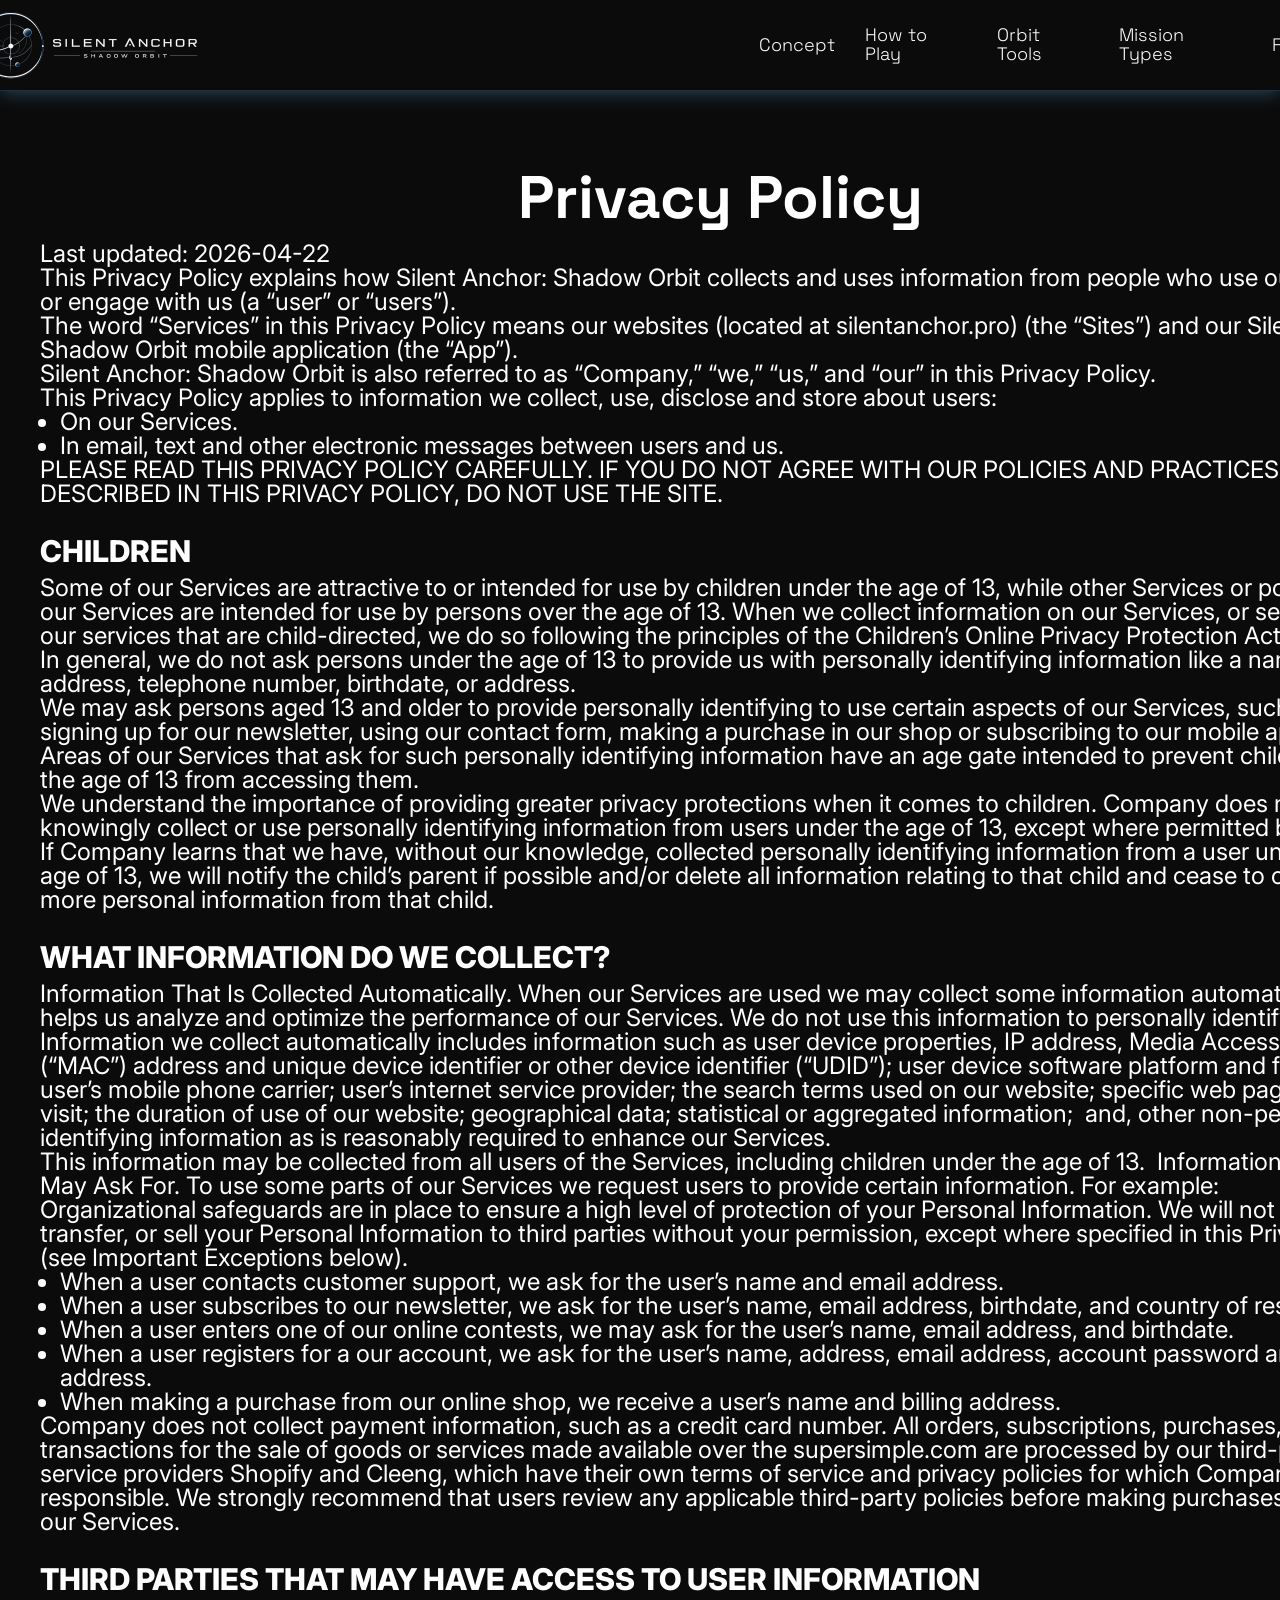
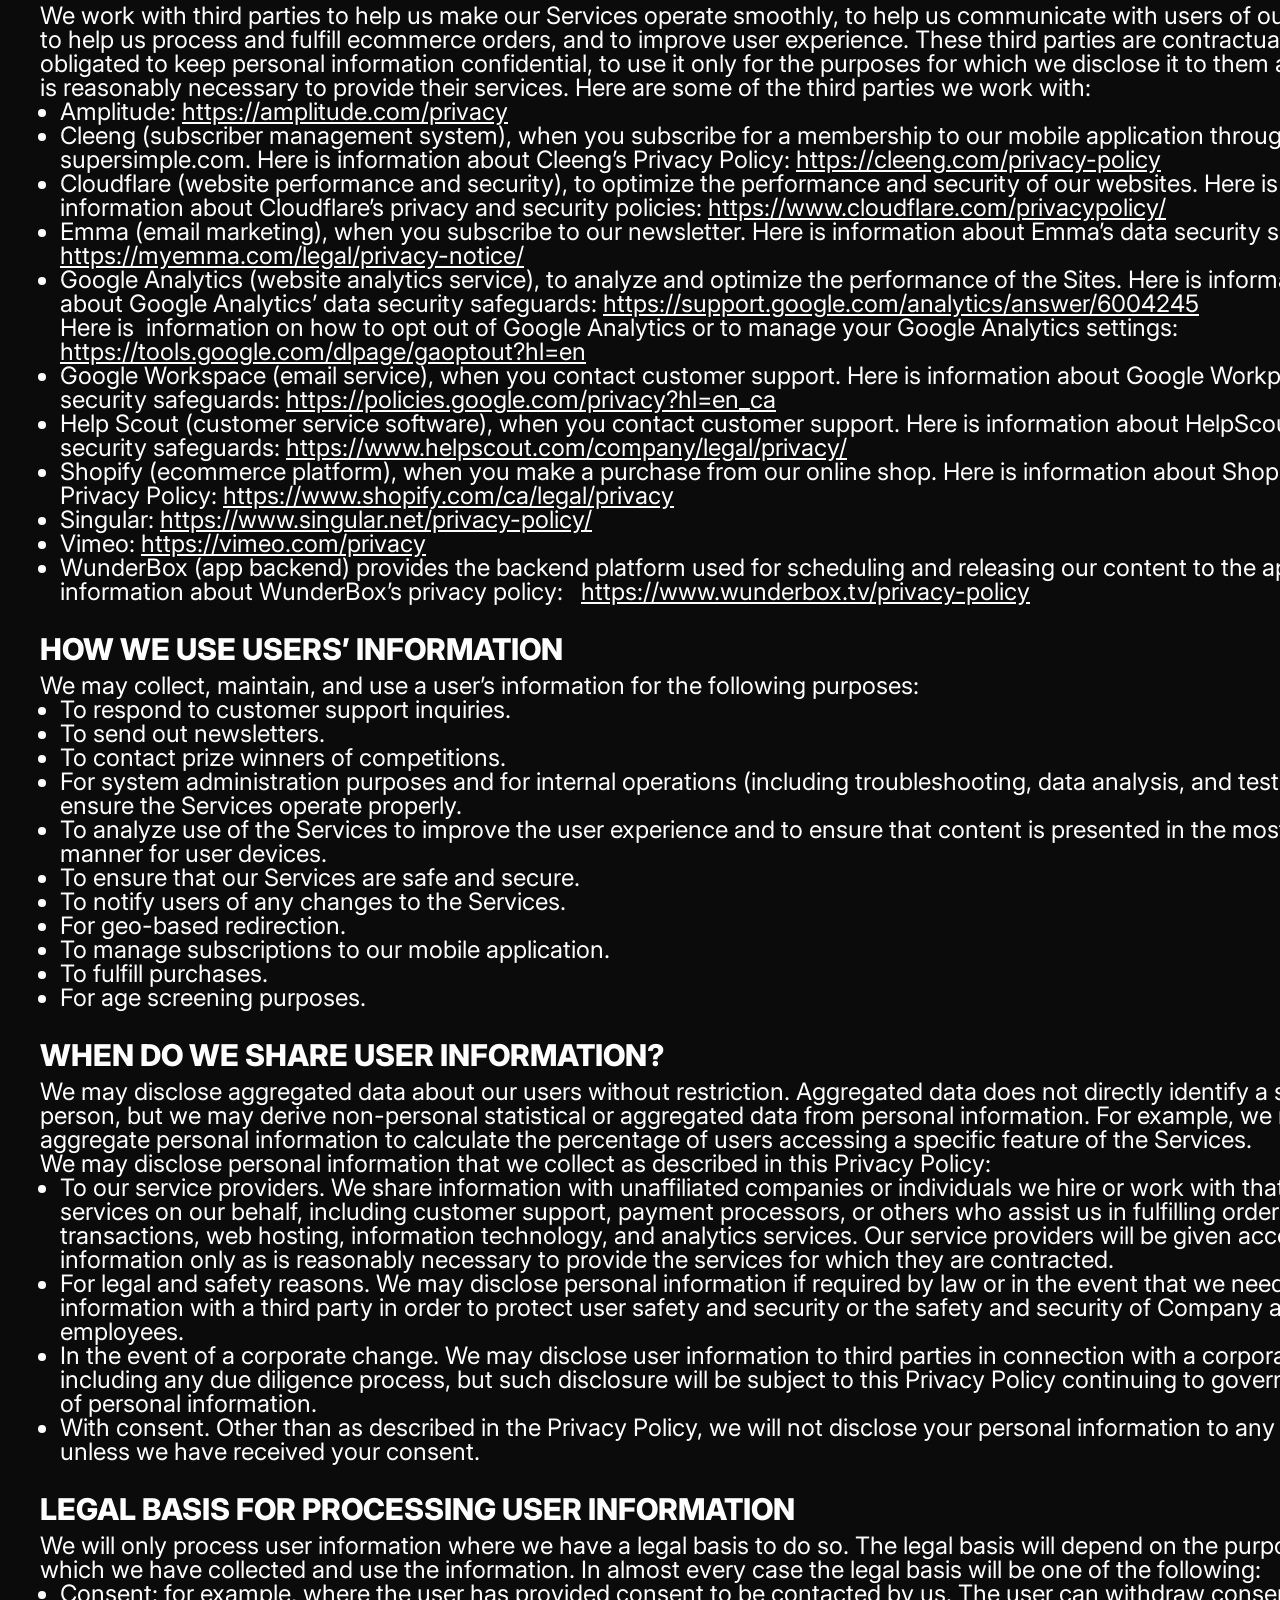
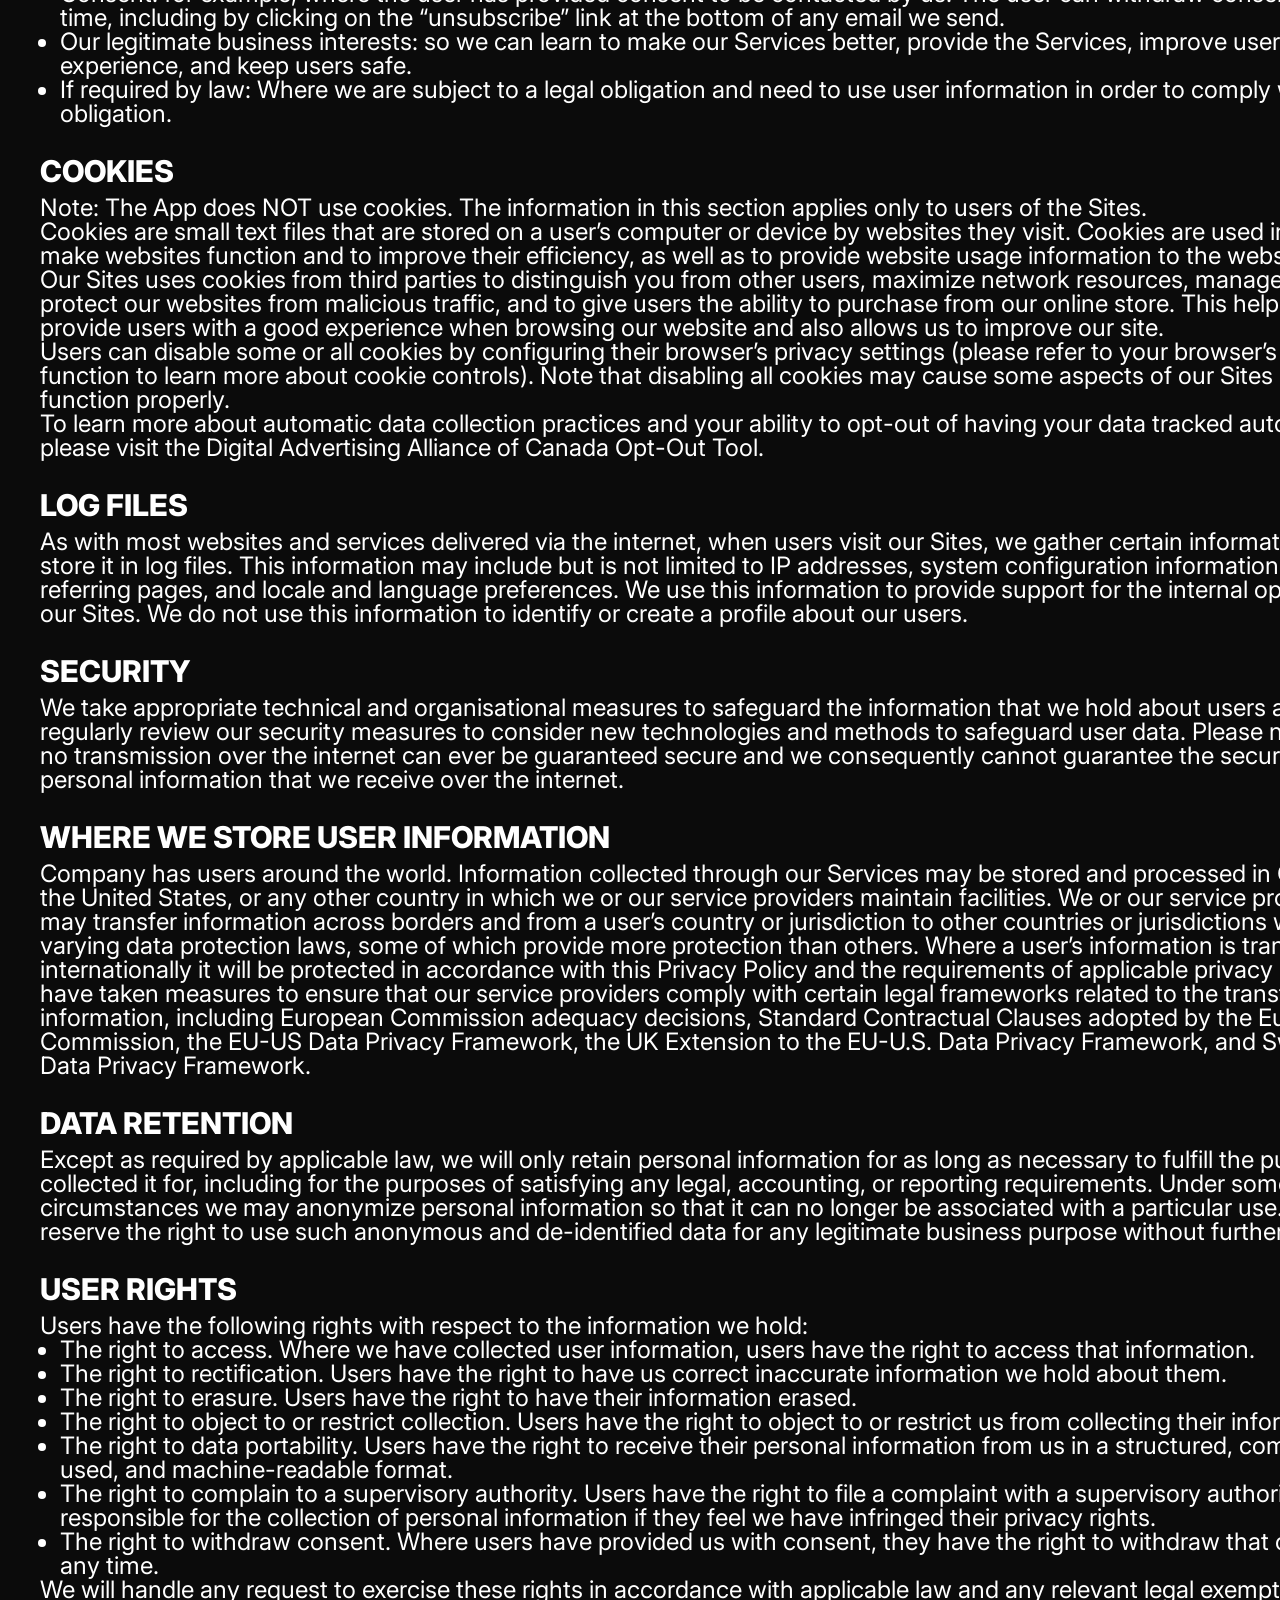
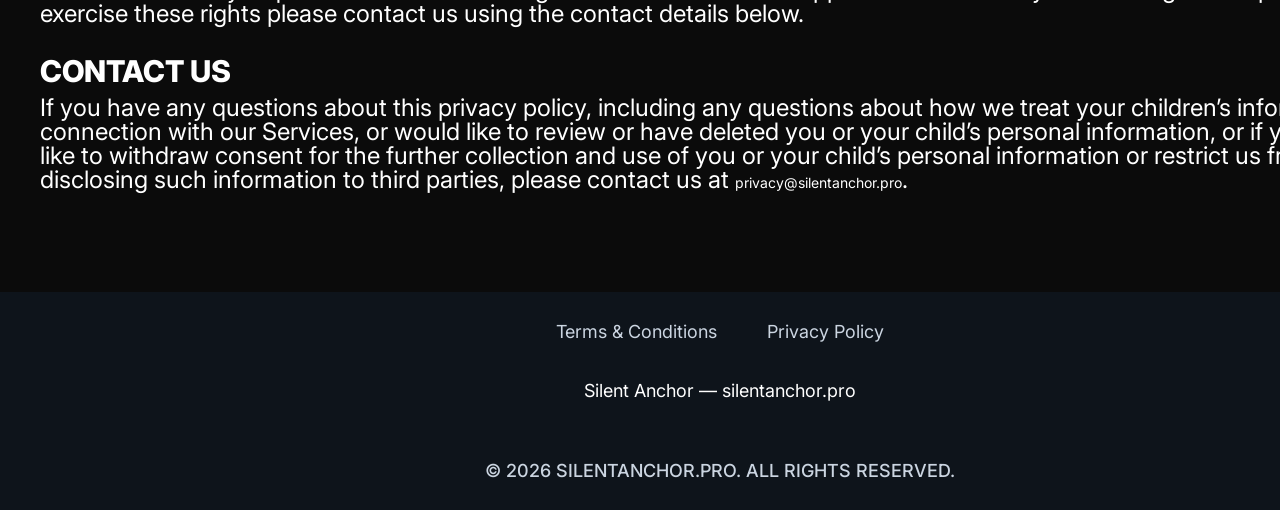
<file: policy.html>
<!doctype html>
<html lang="en">
  <head>
    <meta charset="UTF-8" />
    <meta name="viewport" content="width=device-width, initial-scale=1.0" />

    <title>Privacy Policy</title>
    <link rel="icon" href="img/500_500.png" />

    <link rel="stylesheet" type="text/css" href="slick/slick.css" />
    <link rel="stylesheet" href="css/main.css" />
  </head>

  <body>
    <header class="o-d-header">
      <div class="o-d-header-background"></div>
      <nav class="o-d-navigation">
        <ul class="o-d-navigation-list">
          <li class="o-d-navigation-item">
            <a href="/" class="o-d-navigation-link">
              <img
                class="o-d-title-img o-d-navigation-img"
                alt="logo"
                src="img/1.png"
                style="width: 223px"
              />
            </a>
          </li>

          <li class="o-d-navigation-item">
            <a href="/#about" class="o-d-navigation-link">Concept</a>
          </li>
          <li class="o-d-navigation-item">
            <a href="/#why" class="o-d-navigation-link">How to Play</a>
          </li>
          <li class="o-d-navigation-item">
            <a href="/#uniqueness" class="o-d-navigation-link">Orbit Tools</a>
          </li>

          <li class="o-d-navigation-item">
            <a href="/#how" class="o-d-navigation-link">Mission Types</a>
          </li>

          <li class="o-d-navigation-item">
            <a href="/#faq" class="o-d-navigation-link">FAQ</a>
          </li>
        </ul>

        <div class="o-d-header-button-wrapper">
          <a href="/" class="o-d-policy-terms-header-icon-menu">
            <img
              href="/"
              class="o-d-title-img"
              alt="logo"
              src="img/1.png"
              style="width: 130px"
            />
          </a>

          <button type="button" class="o-d-header-icon-button" data-menu-button>
            <svg
              class="o-d-header-icon o-d-header-icon-menu"
              width="24"
              height="24"
              viewBox="0 0 24 24"
              fill="none"
              xmlns="http://www.w3.org/2000/svg"
            >
              <path
                d="M4 5H20M18 12H6M8 19H16"
                stroke="white"
                stroke-width="1.5"
                stroke-linecap="round"
                stroke-linejoin="round"
              />
            </svg>

            <svg
              class="o-d-header-icon o-d-header-icon-close"
              width="24"
              height="24"
              viewBox="0 0 36 36"
              fill="none"
              xmlns="http://www.w3.org/2000/svg"
            >
              <path
                d="M30 30L6 6M30 6L6 30"
                stroke="white"
                stroke-width="2"
                stroke-linecap="round"
              />
            </svg>
          </button>
        </div>
      </nav>
    </header>

    <main>
      <section>
        <div class="o-d-policy-terms-container">
          <h1>Privacy Policy</h1>

          <p>Last updated: 2026-04-22</p>
          <p>
            This Privacy Policy explains how Silent Anchor: Shadow Orbit
            collects and uses information from people who use our Services or
            engage with us (a “user” or “users”).
          </p>
          <p>
            The word “Services” in this Privacy Policy means our websites
            (located at silentanchor.pro) (the “Sites”) and our Silent Anchor:
            Shadow Orbit mobile application (the “App”).
          </p>
          <p>
            Silent Anchor: Shadow Orbit is also referred to as “Company,” “we,”
            “us,” and “our” in this Privacy Policy. 
          </p>

          <p>
            This Privacy Policy applies to information we collect, use, disclose
            and store about users:
          </p>
          <ul>
            <li>On our Services.</li>
            <li>
              In email, text and other electronic messages between users and us.
            </li>
          </ul>
          <p>
            PLEASE READ THIS PRIVACY POLICY CAREFULLY. IF YOU DO NOT AGREE WITH
            OUR POLICIES AND PRACTICES DESCRIBED IN THIS PRIVACY POLICY, DO NOT
            USE THE SITE.
          </p>
          <h2>CHILDREN</h2>
          <p>
            Some of our Services are attractive to or intended for use by
            children under the age of 13, while other Services or portions of
            our Services are intended for use by persons over the age of 13.
            When we collect information on our Services, or sections of our
            services that are child-directed, we do so following the principles
            of the Children’s Online Privacy Protection Act (COPPA). <br />In
            general, we do not ask persons under the age of 13 to provide us
            with personally identifying information like a name, email address,
            telephone number, birthdate, or address. <br />
            We may ask persons aged 13 and older to provide personally
            identifying to use certain aspects of our Services, such as signing
            up for our newsletter, using our contact form, making a purchase in
            our shop or subscribing to our mobile application. Areas of our
            Services that ask for such personally identifying information have
            an age gate intended to prevent children under the age of 13 from
            accessing them. <br />
            We understand the importance of providing greater privacy
            protections when it comes to children. Company does not knowingly
            collect or use personally identifying information from users under
            the age of 13, except where permitted by COPPA.  <br />If Company
            learns that we have, without our knowledge, collected personally
            identifying information from a user under the age of 13, we will
            notify the child’s parent if possible and/or delete all information
            relating to that child and cease to collect any more personal
            information from that child.
          </p>
          <h2>WHAT INFORMATION DO WE COLLECT?</h2>
          Information That Is Collected Automatically. When our Services are
          used we may collect some information automatically. This helps us
          analyze and optimize the performance of our Services. We do not use
          this information to personally identify users. Information we collect
          automatically includes information such as user device properties, IP
          address, Media Access Control (“MAC”) address and unique device
          identifier or other device identifier (“UDID”); user device software
          platform and firmware; user’s mobile phone carrier; user’s internet
          service provider; the search terms used on our website; specific web
          pages users visit; the duration of use of our website; geographical
          data; statistical or aggregated information;  and, other
          non-personally identifying information as is reasonably required to
          enhance our Services. <br />
          This information may be collected from all users of the Services,
          including children under the age of 13.  Information That We May Ask
          For. To use some parts of our Services we request users to provide
          certain information. For example:
          <p>
            Organizational safeguards are in place to ensure a high level of
            protection of your Personal Information. We will not disclose,
            transfer, or sell your Personal Information to third parties without
            your permission, except where specified in this Privacy Policy (see
            Important Exceptions below).
          </p>
          <ul>
            <li>
              When a user contacts customer support, we ask for the user’s name
              and email address.
            </li>
            <li>
              When a user subscribes to our newsletter, we ask for the user’s
              name, email address, birthdate, and country of residence.
            </li>
            <li>
              When a user enters one of our online contests, we may ask for the
              user’s name, email address, and birthdate.
            </li>
            <li>
              When a user registers for a our account, we ask for the user’s
              name, address, email address, account password and billing
              address. 
            </li>
            <li>
              When making a purchase from our online shop, we receive a user’s
              name and billing address.
            </li>
          </ul>
          <p>
            Company does not collect payment information, such as a credit card
            number. All orders, subscriptions, purchases, and transactions for
            the sale of goods or services made available over the
            supersimple.com are processed by our third-party service providers
            Shopify and Cleeng, which have their own terms of service and
            privacy policies for which Company is not responsible. We strongly
            recommend that users review any applicable third-party policies
            before making purchases through our Services. 
          </p>
          <h2>THIRD PARTIES THAT MAY HAVE ACCESS TO USER INFORMATION</h2>
          <p>
            We work with third parties to help us make our Services operate
            smoothly, to help us communicate with users of our Services, to help
            us process and fulfill ecommerce orders, and to improve user
            experience. These third parties are contractually obligated to keep
            personal information confidential, to use it only for the purposes
            for which we disclose it to them and only as is reasonably necessary
            to provide their services. Here are some of the third parties we
            work with:  
          </p>
          <ul>
            <li>
              Amplitude:
              <a href="https://amplitude.com/privacy"
                >https://amplitude.com/privacy</a
              >
            </li>
            <li>
              Cleeng (subscriber management system), when you subscribe for a
              membership to our mobile application through supersimple.com. Here
              is information about Cleeng’s Privacy Policy:

              <a href="https://cleeng.com/privacy-policy">
                https://cleeng.com/privacy-policy</a
              >
            </li>
            <li>
              Cloudflare (website performance and security), to optimize the
              performance and security of our websites. Here is information
              about Cloudflare’s privacy and security policies:

              <a href="https://www.cloudflare.com/privacypolicy/"
                >https://www.cloudflare.com/privacypolicy/</a
              >
            </li>
            <li>
              Emma (email marketing), when you subscribe to our newsletter. Here
              is information about Emma’s data security safeguards:

              <a href="https://myemma.com/legal/privacy-notice/"
                >https://myemma.com/legal/privacy-notice/</a
              >
            </li>
            <li>
              Google Analytics (website analytics service), to analyze and
              optimize the performance of the Sites. Here is information about
              Google Analytics’ data security safeguards:

              <a href="https://support.google.com/analytics/answer/6004245"
                >https://support.google.com/analytics/answer/6004245</a
              >
              <br />
              Here is  information on how to opt out of Google Analytics or to
              manage your Google Analytics settings:

              <a href="https://tools.google.com/dlpage/gaoptout?hl=en"
                >https://tools.google.com/dlpage/gaoptout?hl=en</a
              >
            </li>
            <li>
              Google Workspace (email service), when you contact customer
              support. Here is information about Google Workplace’s data
              security safeguards:
              <a href="https://policies.google.com/privacy?hl=en_ca"
                >https://policies.google.com/privacy?hl=en_ca</a
              >
            </li>
            <li>
              Help Scout (customer service software), when you contact customer
              support. Here is information about HelpScout’s data security
              safeguards:
              <a href="https://www.helpscout.com/company/legal/privacy/"
                >https://www.helpscout.com/company/legal/privacy/</a
              >
            </li>
            <li>
              Shopify (ecommerce platform), when you make a purchase from our
              online shop. Here is information about Shopify’s Privacy Policy:

              <a href="https://www.shopify.com/ca/legal/privacy"
                >https://www.shopify.com/ca/legal/privacy</a
              >
            </li>
            <li>
              Singular:
              <a href="https://www.singular.net/privacy-policy/"
                >https://www.singular.net/privacy-policy/</a
              >
            </li>
            <li>
              Vimeo:
              <a href="https://vimeo.com/privacy">https://vimeo.com/privacy</a>
            </li>
            <li>
              WunderBox (app backend) provides the backend platform used for
              scheduling and releasing our content to the app. Here is
              information about WunderBox’s privacy policy:  
              <a href="https://www.wunderbox.tv/privacy-policy"
                >https://www.wunderbox.tv/privacy-policy</a
              >
            </li>
          </ul>

          <h2>HOW WE USE USERS’ INFORMATION</h2>
          <p>
            We may collect, maintain, and use a user’s information for the
            following purposes:
          </p>
          <ul>
            <li>To respond to customer support inquiries.</li>
            <li>To send out newsletters.</li>
            <li>To contact prize winners of competitions.</li>
            <li>
              For system administration purposes and for internal operations
              (including troubleshooting, data analysis, and testing) to ensure
              the Services operate properly.
            </li>
            <li>
              To analyze use of the Services to improve the user experience and
              to ensure that content is presented in the most effective manner
              for user devices.
            </li>
            <li>To ensure that our Services are safe and secure.</li>
            <li>To notify users of any changes to the Services.</li>
            <li>For geo-based redirection.</li>
            <li>To manage subscriptions to our mobile application.</li>
            <li>To fulfill purchases.</li>
            <li>For age screening purposes.</li>
          </ul>

          <h2>WHEN DO WE SHARE USER INFORMATION?</h2>

          <p>
            We may disclose aggregated data about our users without restriction.
            Aggregated data does not directly identify a specific person, but we
            may derive non-personal statistical or aggregated data from personal
            information. For example, we may aggregate personal information to
            calculate the percentage of users accessing a specific feature of
            the Services. <br />
            We may disclose personal information that we collect as described in
            this Privacy Policy:
          </p>
          <ul>
            <li>
              To our service providers. We share information with unaffiliated
              companies or individuals we hire or work with that perform
              services on our behalf, including customer support, payment
              processors, or others who assist us in fulfilling orders or
              transactions, web hosting, information technology, and analytics
              services. Our service providers will be given access to your
              information only as is reasonably necessary to provide the
              services for which they are contracted.
            </li>
            <li>
              For legal and safety reasons. We may disclose personal information
              if required by law or in the event that we need to share
              information with a third party in order to protect user safety and
              security or the safety and security of Company and its employees.
            </li>
            <li>
              In the event of a corporate change. We may disclose user
              information to third parties in connection with a corporate
              change, including any due diligence process, but such disclosure
              will be subject to this Privacy Policy continuing to govern
              treatment of personal information.
            </li>
            <li>
              With consent. Other than as described in the Privacy Policy, we
              will not disclose your personal information to any third party
              unless we have received your consent.
            </li>
          </ul>

          <h2>LEGAL BASIS FOR PROCESSING USER INFORMATION </h2>
          <p>
            We will only process user information where we have a legal basis to
            do so. The legal basis will depend on the purposes for which we have
            collected and use the information. In almost every case the legal
            basis will be one of the following:
          </p>
          <ul>
            <li>
              Consent: for example, where the user has provided consent to be
              contacted by us. The user can withdraw consent at any time,
              including by clicking on the “unsubscribe” link at the bottom of
              any email we send.
            </li>
            <li>
              Our legitimate business interests: so we can learn to make our
              Services better, provide the Services, improve user experience,
              and keep users safe.
            </li>
            <li>
              If required by law: Where we are subject to a legal obligation and
              need to use user information in order to comply with that
              obligation.
            </li>
          </ul>

          <h2>COOKIES</h2>
          <p>
            Note: The App does NOT use cookies. The information in this section
            applies only to users of the Sites. <br />
            Cookies are small text files that are stored on a user’s computer or
            device by websites they visit. Cookies are used in order to make
            websites function and to improve their efficiency, as well as to
            provide website usage information to the website owner. <br />
            Our Sites uses cookies from third parties to distinguish you from
            other users, maximize network resources, manage traffic, protect our
            websites from malicious traffic, and to give users the ability to
            purchase from our online store. This helps us to provide users with
            a good experience when browsing our website and also allows us to
            improve our site. <br />Users can disable some or all cookies by
            configuring their browser’s privacy settings (please refer to your
            browser’s help function to learn more about cookie controls). Note
            that disabling all cookies may cause some aspects of our Sites not
            to function properly. <br />
            To learn more about automatic data collection practices and your
            ability to opt-out of having your data tracked automatically please
            visit the Digital Advertising Alliance of Canada Opt-Out Tool.
          </p>
          <h2>LOG FILES</h2>
          <p>
            As with most websites and services delivered via the internet, when
            users visit our Sites, we gather certain information and store it in
            log files. This information may include but is not limited to IP
            addresses, system configuration information, URLs of referring
            pages, and locale and language preferences. We use this information
            to provide support for the internal operations of our Sites. We do
            not use this information to identify or create a profile about our
            users.
          </p>
          <h2>SECURITY</h2>

          <p>
            We take appropriate technical and organisational measures to
            safeguard the information that we hold about users and regularly
            review our security measures to consider new technologies and
            methods to safeguard user data. Please note that no transmission
            over the internet can ever be guaranteed secure and we consequently
            cannot guarantee the security of any personal information that we
            receive over the internet.
          </p>
          <h2>WHERE WE STORE USER INFORMATION</h2>

          <p>
            Company has users around the world. Information collected through
            our Services may be stored and processed in Canada, the United
            States, or any other country in which we or our service providers
            maintain facilities. We or our service providers may transfer
            information across borders and from a user’s country or jurisdiction
            to other countries or jurisdictions which have varying data
            protection laws, some of which provide more protection than others.
            Where a user’s information is transferred internationally it will be
            protected in accordance with this Privacy Policy and the
            requirements of applicable privacy laws. We have taken measures to
            ensure that our service providers comply with certain legal
            frameworks related to the transfer of information, including
            European Commission adequacy decisions, Standard Contractual Clauses
            adopted by the European Commission, the EU-US Data Privacy
            Framework, the UK Extension to the EU-U.S. Data Privacy Framework,
            and Swiss-US Data Privacy Framework.
          </p>
          <h2>DATA RETENTION</h2>

          <p>
            Except as required by applicable law, we will only retain personal
            information for as long as necessary to fulfill the purposes we
            collected it for, including for the purposes of satisfying any
            legal, accounting, or reporting requirements. Under some
            circumstances we may anonymize personal information so that it can
            no longer be associated with a particular use. We reserve the right
            to use such anonymous and de-identified data for any legitimate
            business purpose without further notice.
          </p>
          <h2>USER RIGHTS</h2>

          <p>
            Users have the following rights with respect to the information we
            hold:
          </p>
          <ul>
            <li>
              The right to access. Where we have collected user information,
              users have the right to access that information.
            </li>
            <li>
              The right to rectification. Users have the right to have us
              correct inaccurate information we hold about them.
            </li>
            <li>
              The right to erasure. Users have the right to have their
              information erased.  
            </li>
            <li>
              The right to object to or restrict collection. Users have the
              right to object to or restrict us from collecting their
              information.
            </li>
            <li>
              The right to data portability. Users have the right to receive
              their personal information from us in a structured, commonly used,
              and machine-readable format.
            </li>
            <li>
              The right to complain to a supervisory authority. Users have the
              right to file a complaint with a supervisory authority responsible
              for the collection of personal information if they feel we have
              infringed their privacy rights.
            </li>
            <li>
              The right to withdraw consent. Where users have provided us with
              consent, they have the right to withdraw that consent at any time.
            </li>
          </ul>
          <p>
            We will handle any request to exercise these rights in accordance
            with applicable law and any relevant legal exemptions. To exercise
            these rights please contact us using the contact details below.
          </p>
          <h2>CONTACT US</h2>

          <p>
            If you have any questions about this privacy policy, including any
            questions about how we treat your children’s information in
            connection with our Services, or would like to review or have
            deleted you or your child’s personal information, or if you would
            like to withdraw consent for the further collection and use of you
            or your child’s personal information or restrict us from disclosing
            such information to third parties, please contact us at

            <a class="o-d-email-link" href="mailto:privacy@silentanchor.pro"
              >privacy@silentanchor.pro</a
            >.
            <br />
          </p>
        </div>
      </section>
    </main>

    <footer class="o-d-footer" style="margin: auto; background: #0f1720cc">
      <div class="o-d-footer-container">
        <div class="o-d-footer-wrapper">
          <a class="o-d-footer-text" href="/terms.html">Terms & Conditions </a>
          <a class="o-d-footer-text" href="/policy.html">Privacy Policy</a>
        </div>
        <p class="o-d-footer-copyright">Silent Anchor — silentanchor.pro</p>
        <p class="o-d-footer-copyright-two">
          © 2026 silentanchor.pro. All rights reserved.
        </p>
      </div>
    </footer>
    <script src="js/mobile-menu.js"></script>
  </body>
</html>
</file>
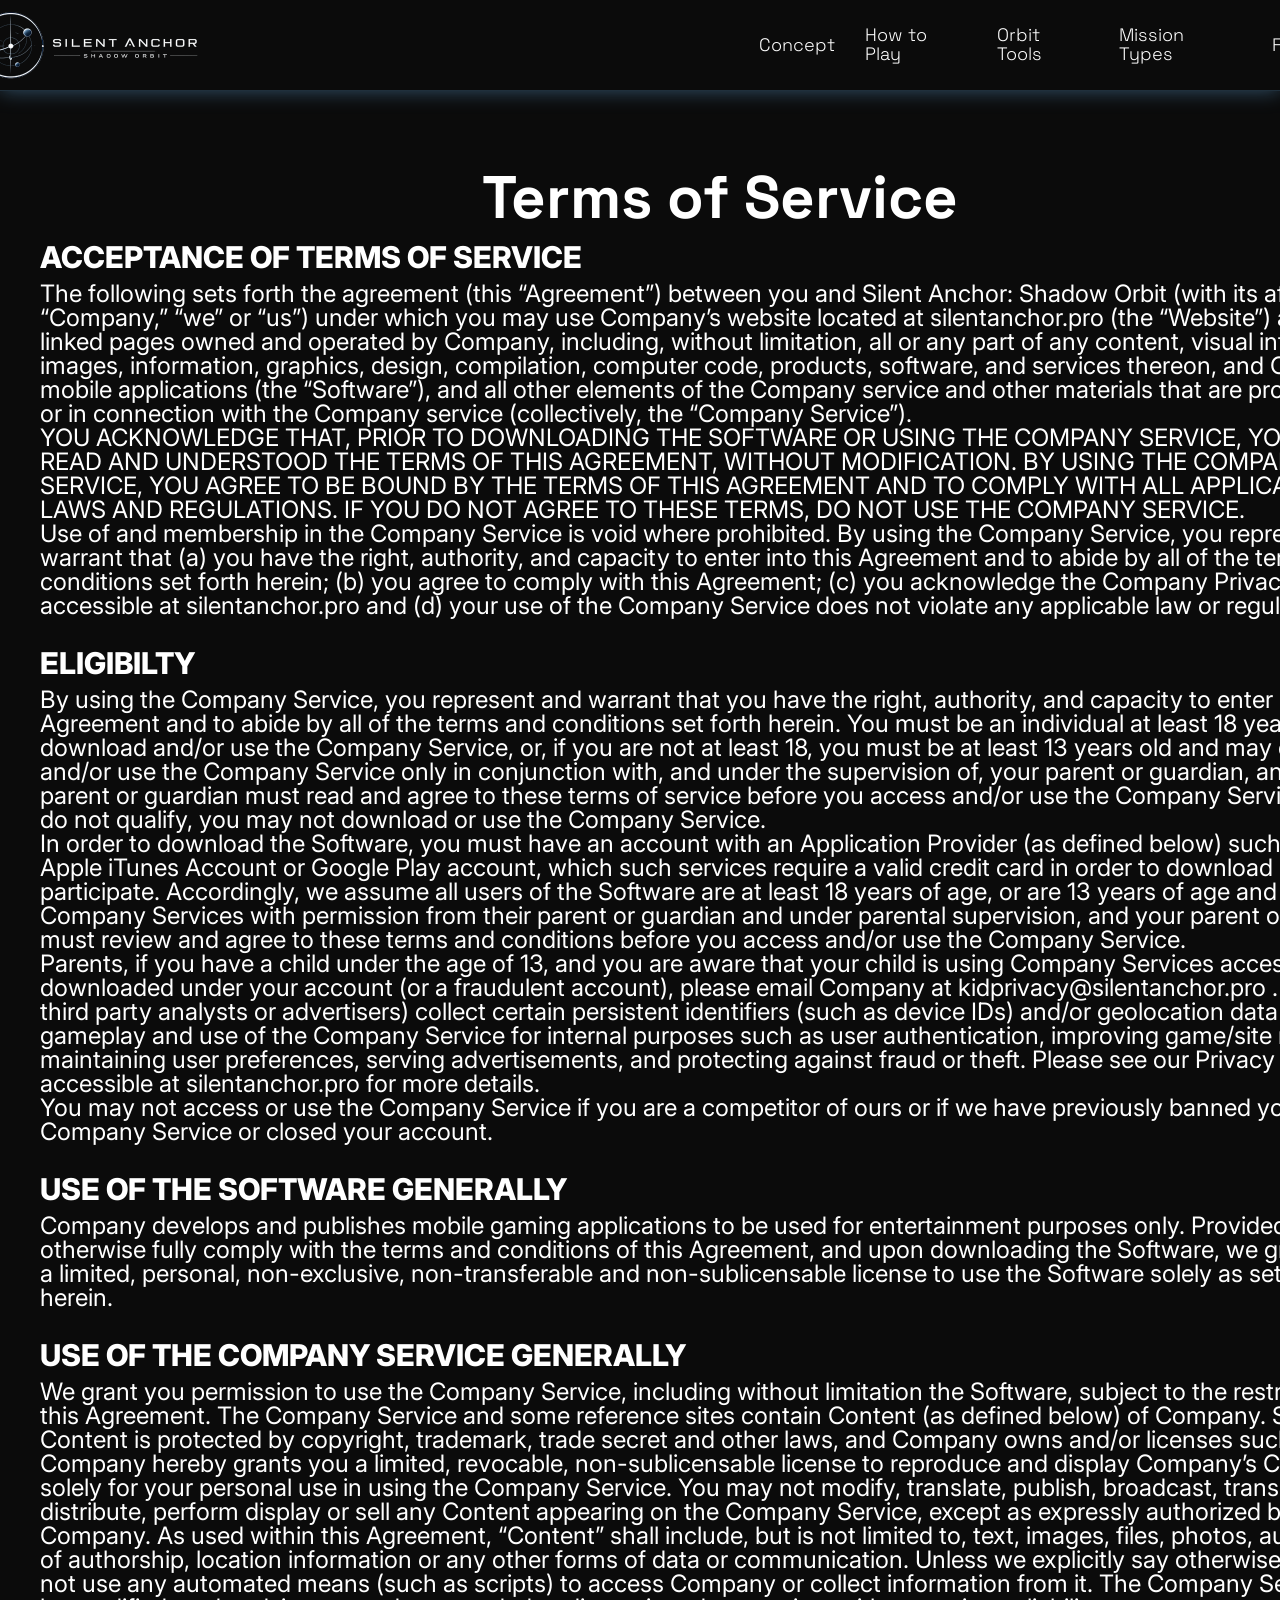
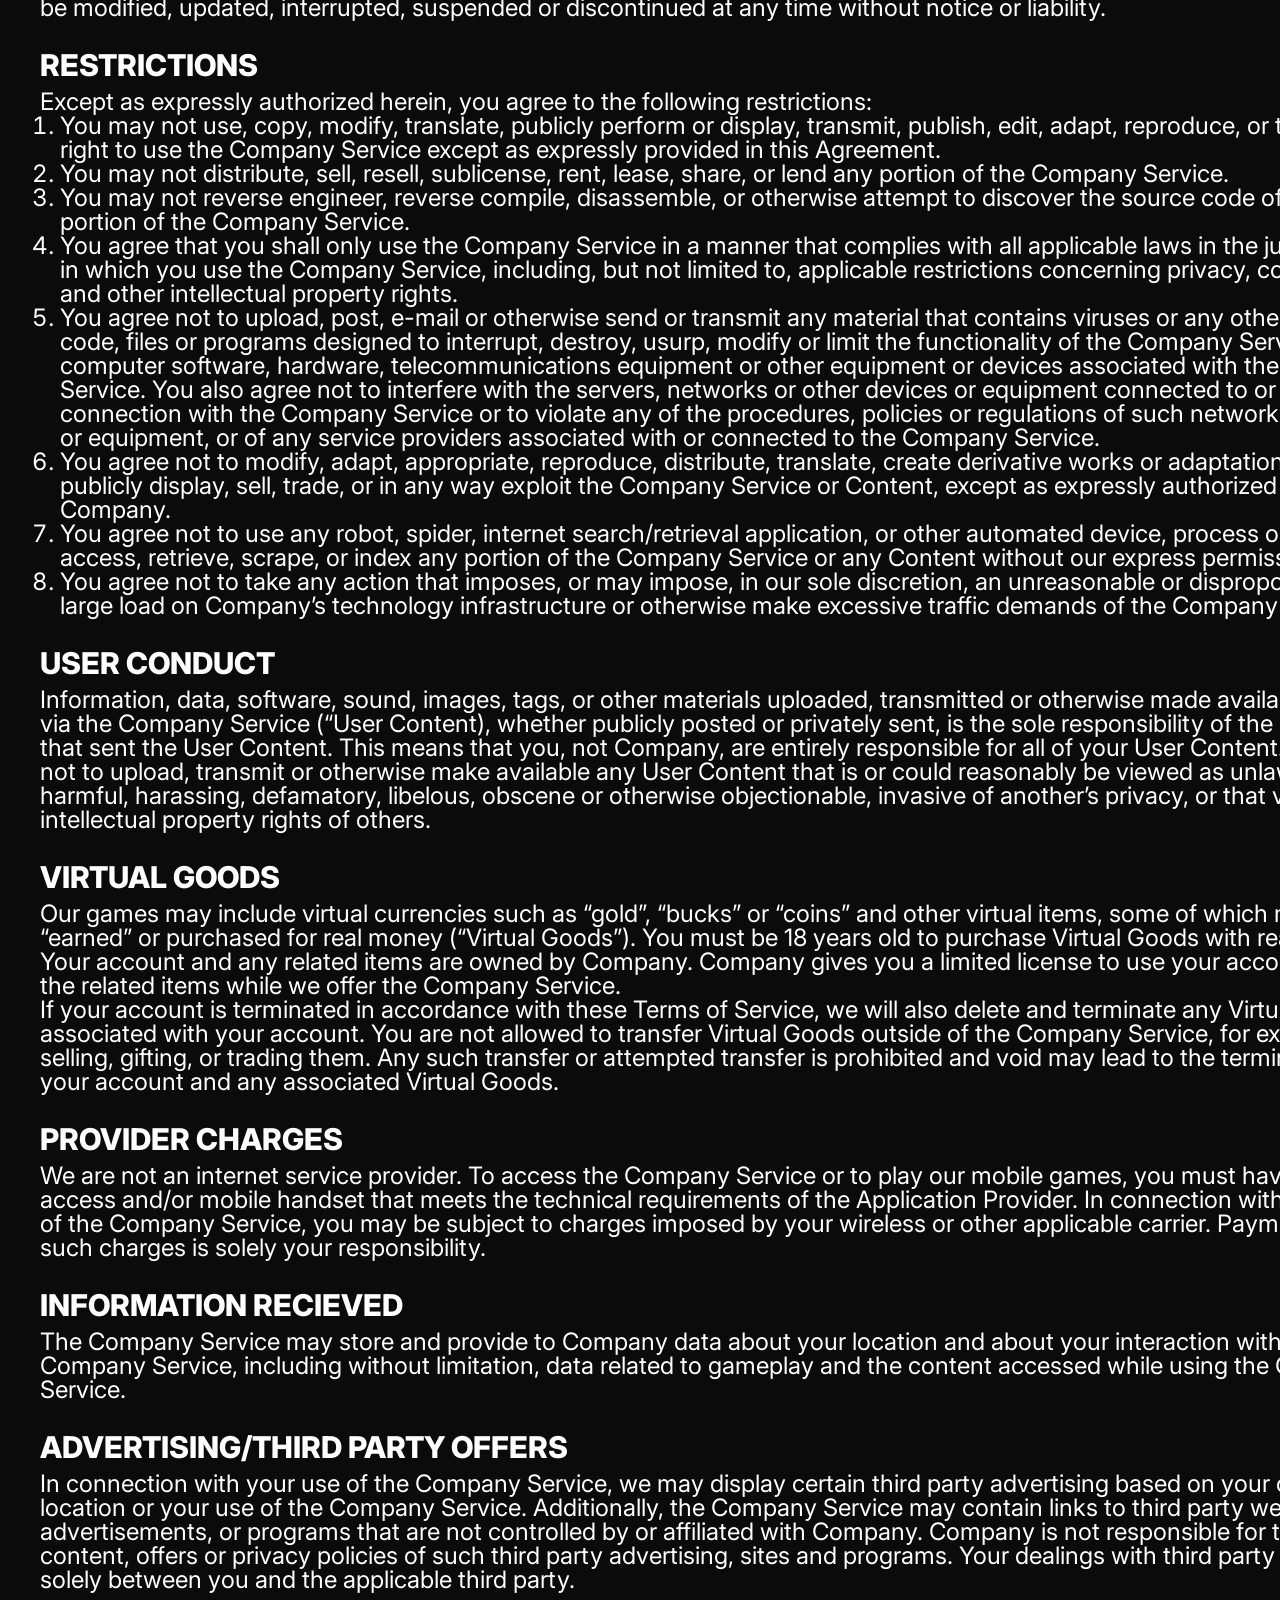
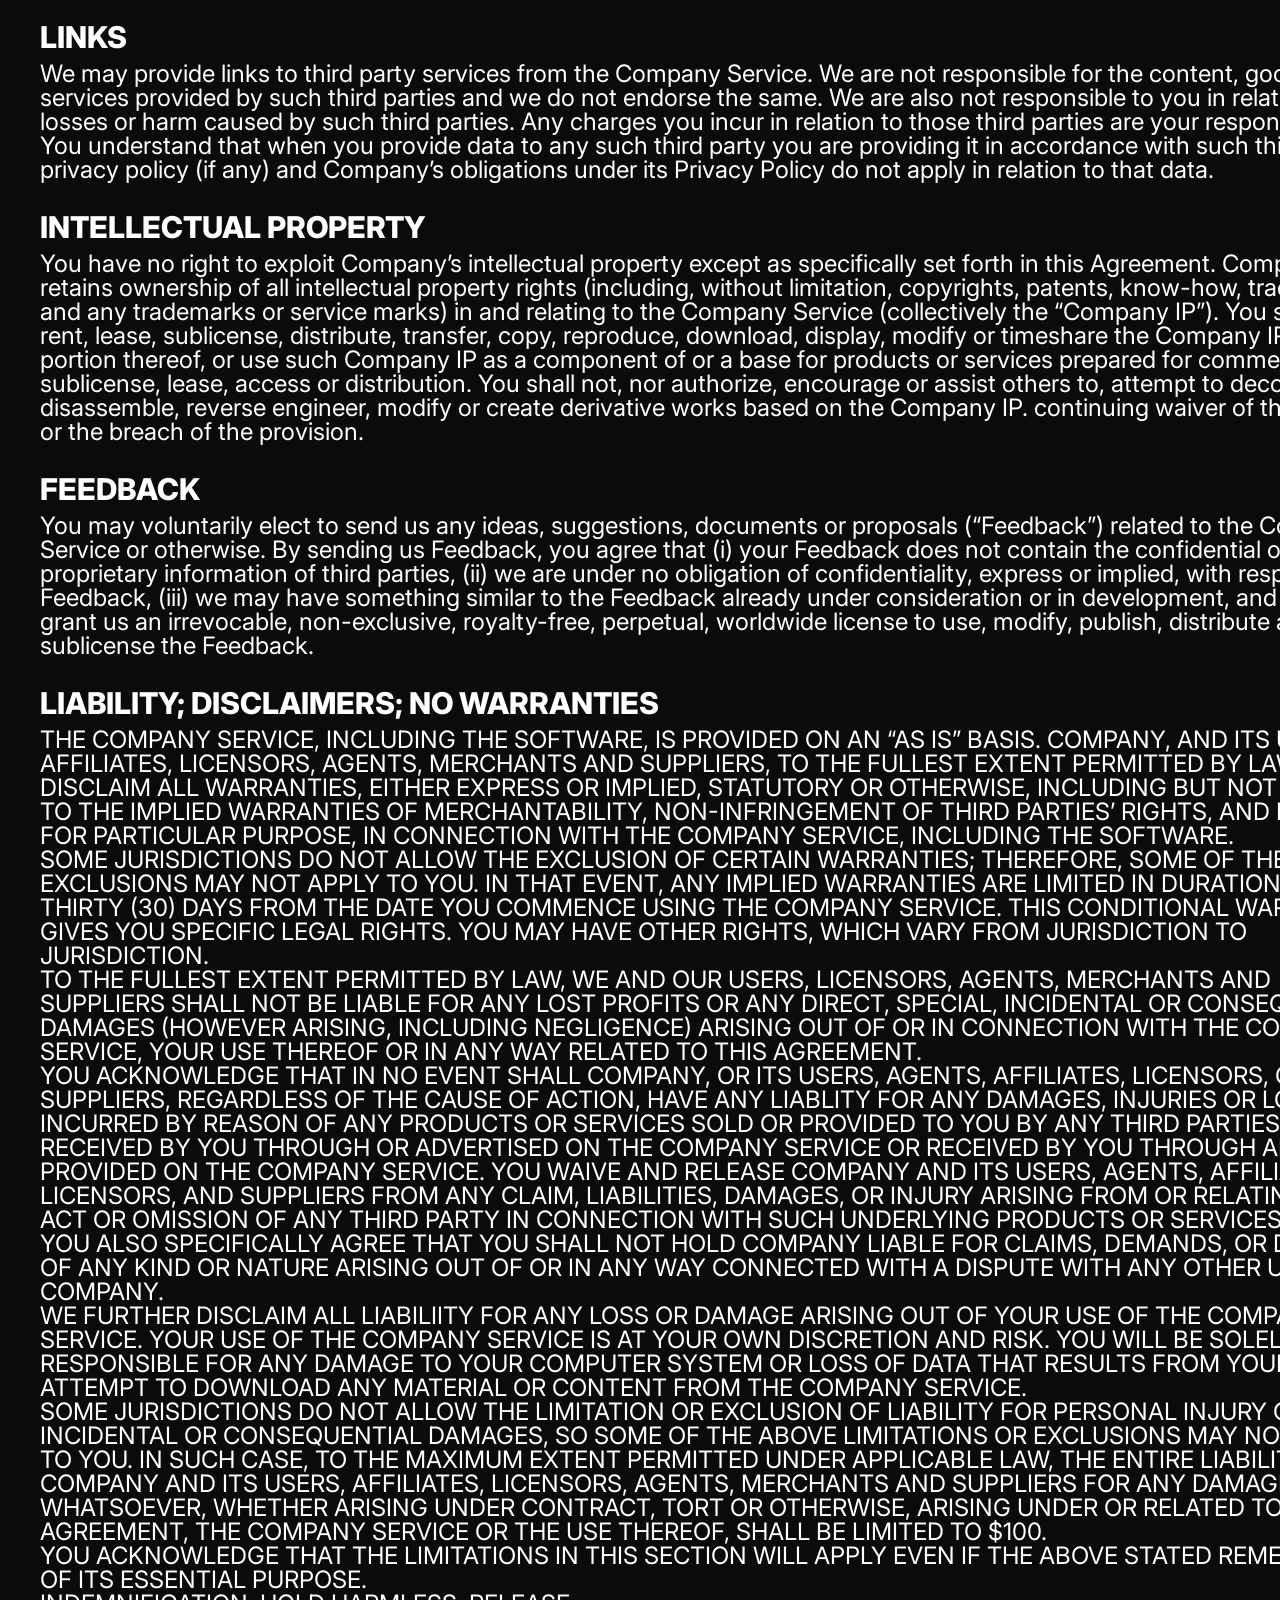
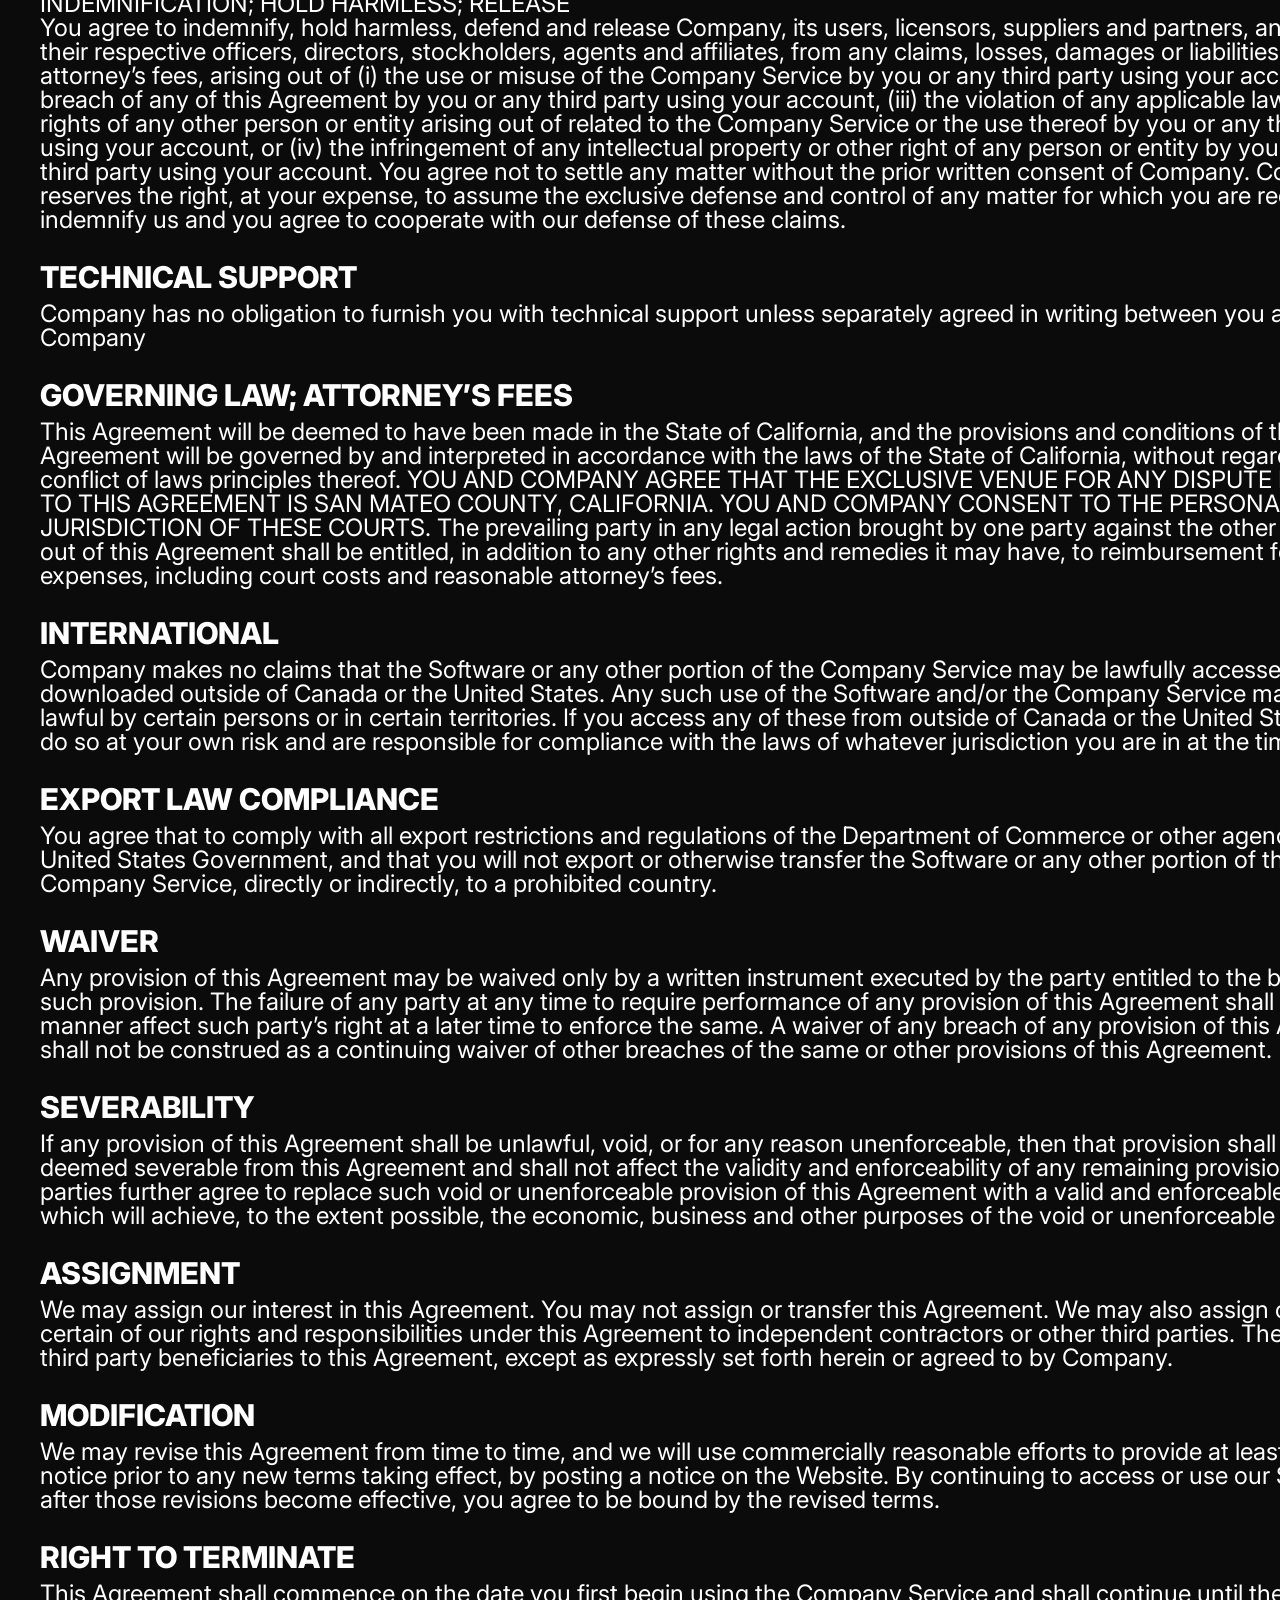
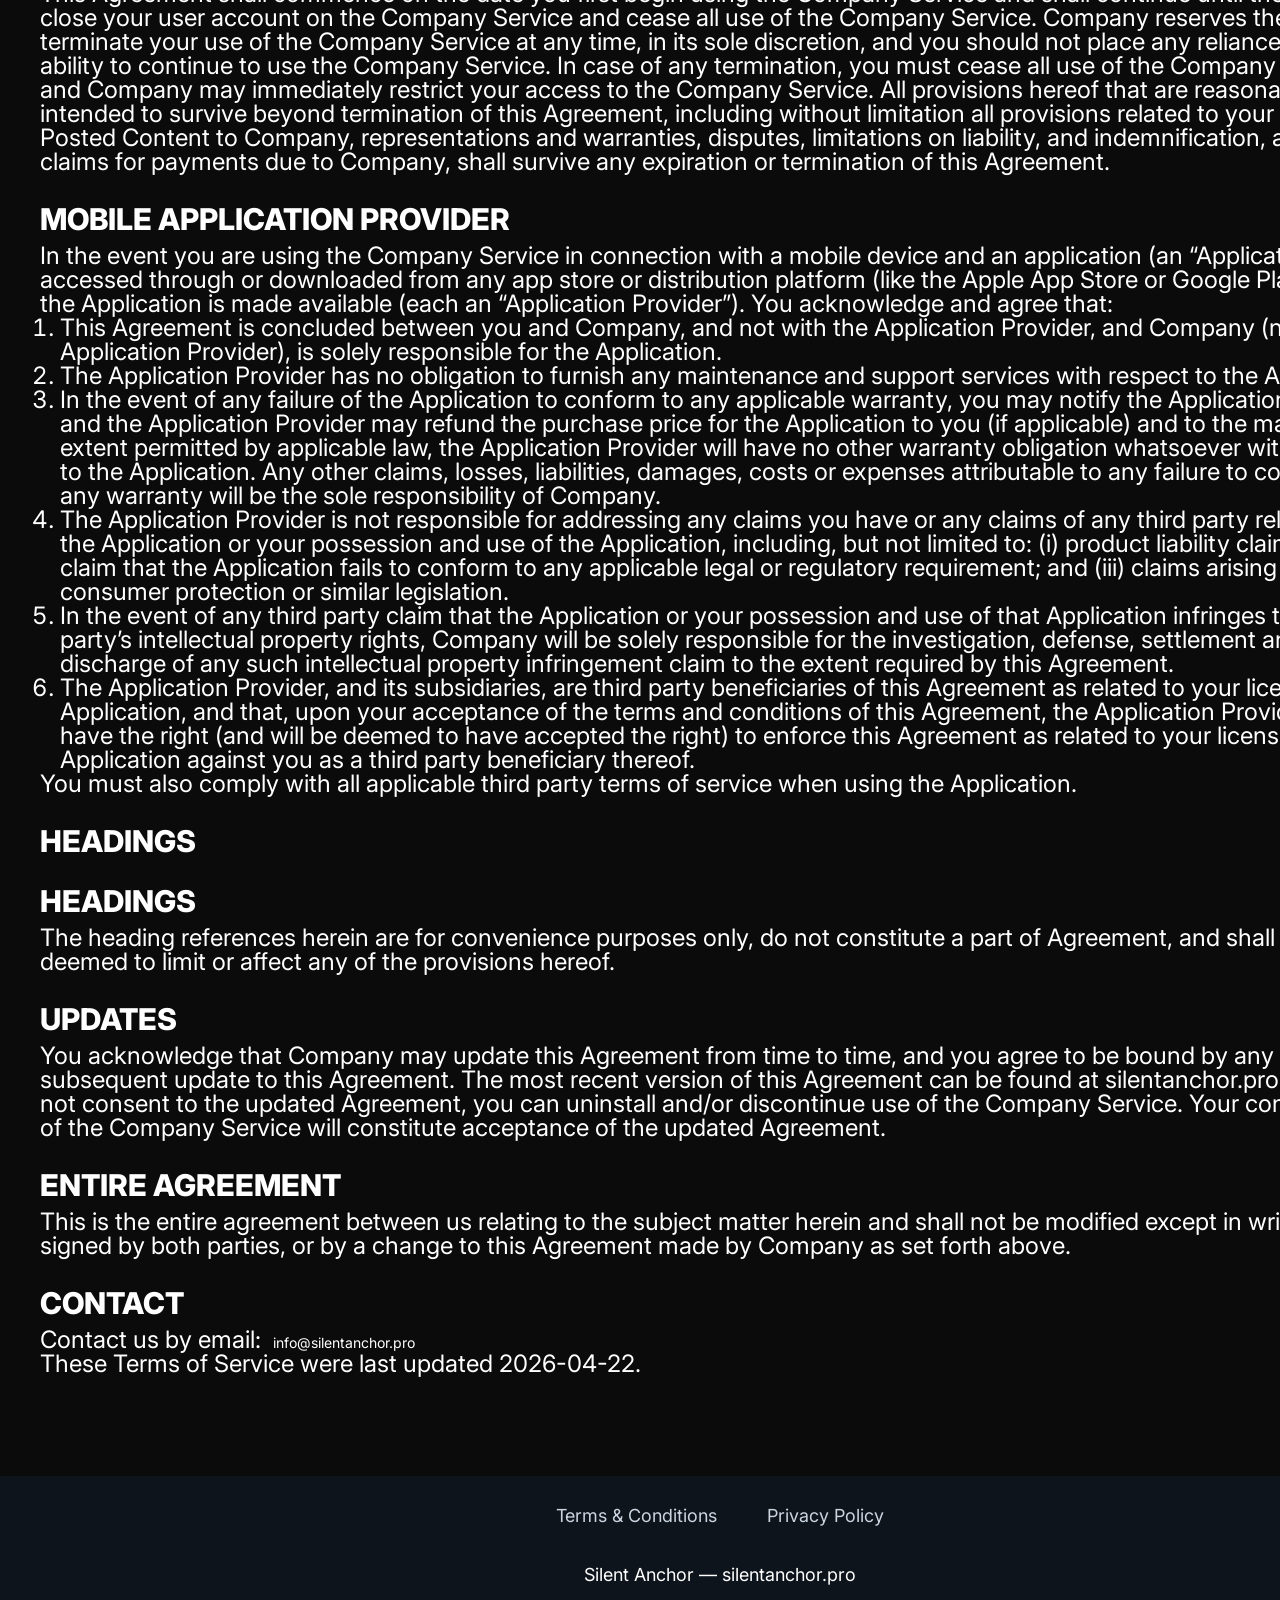
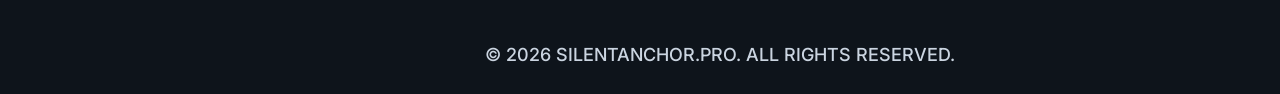
<file: terms.html>
<!doctype html>
<html lang="en">
  <head>
    <meta charset="UTF-8" />
    <meta name="viewport" content="width=device-width, initial-scale=1.0" />

    <title>Terms of Service</title>
    <link rel="icon" href="img/500_500.png" />

    <link rel="stylesheet" type="text/css" href="slick/slick.css" />
    <link rel="stylesheet" href="css/main.css" />
  </head>

  <body>
    <header class="o-d-header">
      <div class="o-d-header-background"></div>
      <nav class="o-d-navigation">
        <ul class="o-d-navigation-list">
          <li class="o-d-navigation-item">
            <a href="/" class="o-d-navigation-link">
              <img
                class="o-d-title-img o-d-navigation-img"
                alt="logo"
                src="img/1.png"
                style="width: 223px"
              />
            </a>
          </li>

          <li class="o-d-navigation-item">
            <a href="/#about" class="o-d-navigation-link">Concept</a>
          </li>
          <li class="o-d-navigation-item">
            <a href="/#why" class="o-d-navigation-link">How to Play</a>
          </li>
          <li class="o-d-navigation-item">
            <a href="/#uniqueness" class="o-d-navigation-link">Orbit Tools</a>
          </li>

          <li class="o-d-navigation-item">
            <a href="/#how" class="o-d-navigation-link">Mission Types</a>
          </li>

          <li class="o-d-navigation-item">
            <a href="/#faq" class="o-d-navigation-link">FAQ</a>
          </li>
        </ul>

        <div class="o-d-header-button-wrapper">
          <a href="/" class="o-d-policy-terms-header-icon-menu">
            <img
              href="/"
              class="o-d-title-img"
              alt="logo"
              src="img/1.png"
              style="width: 130px"
            />
          </a>

          <button type="button" class="o-d-header-icon-button" data-menu-button>
            <svg
              class="o-d-header-icon o-d-header-icon-menu"
              width="24"
              height="24"
              viewBox="0 0 24 24"
              fill="none"
              xmlns="http://www.w3.org/2000/svg"
            >
              <path
                d="M4 5H20M18 12H6M8 19H16"
                stroke="white"
                stroke-width="1.5"
                stroke-linecap="round"
                stroke-linejoin="round"
              />
            </svg>

            <svg
              class="o-d-header-icon o-d-header-icon-close"
              width="24"
              height="24"
              viewBox="0 0 36 36"
              fill="none"
              xmlns="http://www.w3.org/2000/svg"
            >
              <path
                d="M30 30L6 6M30 6L6 30"
                stroke="white"
                stroke-width="2"
                stroke-linecap="round"
              />
            </svg>
          </button>
        </div>
      </nav>
    </header>
    <main>
      <section>
        <div class="o-d-policy-terms-container">
          <h1>Terms of Service</h1>

          <h2>ACCEPTANCE OF TERMS OF SERVICE</h2>
          <p>
            The following sets forth the agreement (this “Agreement”) between
            you and Silent Anchor: Shadow Orbit (with its affiliates, “Company,”
            “we” or “us”) under which you may use Company’s website located at
            silentanchor.pro (the “Website”) and all linked pages owned and
            operated by Company, including, without limitation, all or any part
            of any content, visual interfaces, images, information, graphics,
            design, compilation, computer code, products, software, and services
            thereon, and Company’s mobile applications (the “Software”), and all
            other elements of the Company service and other materials that are
            provided by or in connection with the Company service (collectively,
            the “Company Service”). <br />
            YOU ACKNOWLEDGE THAT, PRIOR TO DOWNLOADING THE SOFTWARE OR USING THE
            COMPANY SERVICE, YOU HAVE READ AND UNDERSTOOD THE TERMS OF THIS
            AGREEMENT, WITHOUT MODIFICATION. BY USING THE COMPANY SERVICE, YOU
            AGREE TO BE BOUND BY THE TERMS OF THIS AGREEMENT AND TO COMPLY WITH
            ALL APPLICABLE LAWS AND REGULATIONS. IF YOU DO NOT AGREE TO THESE
            TERMS, DO NOT USE THE COMPANY SERVICE. <br />
            Use of and membership in the Company Service is void where
            prohibited. By using the Company Service, you represent and warrant
            that (a) you have the right, authority, and capacity to enter into
            this Agreement and to abide by all of the terms and conditions set
            forth herein; (b) you agree to comply with this Agreement; (c) you
            acknowledge the Company Privacy Policy, accessible at
            silentanchor.pro and (d) your use of the Company Service does not
            violate any applicable law or regulation.
          </p>
          <h2>ELIGIBILTY</h2>
          <p>
            By using the Company Service, you represent and warrant that you
            have the right, authority, and capacity to enter into this Agreement
            and to abide by all of the terms and conditions set forth herein.
            You must be an individual at least 18 years old to download and/or
            use the Company Service, or, if you are not at least 18, you must be
            at least 13 years old and may download and/or use the Company
            Service only in conjunction with, and under the supervision of, your
            parent or guardian, and your parent or guardian must read and agree
            to these terms of service before you access and/or use the Company
            Service. If you do not qualify, you may not download or use the
            Company Service. <br />
            In order to download the Software, you must have an account with an
            Application Provider (as defined below) such as an Apple iTunes
            Account or Google Play account, which such services require a valid
            credit card in order to download and participate. Accordingly, we
            assume all users of the Software are at least 18 years of age, or
            are 13 years of age and using the Company Services with permission
            from their parent or guardian and under parental supervision, and
            your parent or guardian must review and agree to these terms and
            conditions before you access and/or use the Company Service. <br />
            Parents, if you have a child under the age of 13, and you are aware
            that your child is using Company Services accessed and/or downloaded
            under your account (or a fraudulent account), please email Company
            at kidprivacy@silentanchor.pro . We (or third party analysts or
            advertisers) collect certain persistent identifiers (such as device
            IDs) and/or geolocation data during gameplay and use of the Company
            Service for internal purposes such as user authentication, improving
            game/site navigation, maintaining user preferences, serving
            advertisements, and protecting against fraud or theft. Please see
            our Privacy Policy, accessible at silentanchor.pro for more details.
            <br />
            You may not access or use the Company Service if you are a
            competitor of ours or if we have previously banned you from the
            Company Service or closed your account.
          </p>

          <h2>USE OF THE SOFTWARE GENERALLY</h2>
          <p>
            Company develops and publishes mobile gaming applications to be used
            for entertainment purposes only. Provided that you otherwise fully
            comply with the terms and conditions of this Agreement, and upon
            downloading the Software, we grant to you a limited, personal,
            non-exclusive, non-transferable and non-sublicensable license to use
            the Software solely as set forth herein.
          </p>

          <h2>USE OF THE COMPANY SERVICE GENERALLY</h2>
          <p>
            We grant you permission to use the Company Service, including
            without limitation the Software, subject to the restrictions in this
            Agreement. The Company Service and some reference sites contain
            Content (as defined below) of Company. Such Content is protected by
            copyright, trademark, trade secret and other laws, and Company owns
            and/or licenses such Content. Company hereby grants you a limited,
            revocable, non-sublicensable license to reproduce and display
            Company’s Content solely for your personal use in using the Company
            Service. You may not modify, translate, publish, broadcast,
            transmit, distribute, perform display or sell any Content appearing
            on the Company Service, except as expressly authorized by Company.
            As used within this Agreement, “Content” shall include, but is not
            limited to, text, images, files, photos, audio, works of authorship,
            location information or any other forms of data or communication.
            Unless we explicitly say otherwise, you may not use any automated
            means (such as scripts) to access Company or collect information
            from it. The Company Service may be modified, updated, interrupted,
            suspended or discontinued at any time without notice or liability.
          </p>

          <h2>RESTRICTIONS</h2>
          <p>
            Except as expressly authorized herein, you agree to the following
            restrictions:
          </p>
          <ol>
            <li>
              You may not use, copy, modify, translate, publicly perform or
              display, transmit, publish, edit, adapt, reproduce, or transfer
              the right to use the Company Service except as expressly provided
              in this Agreement.
            </li>
            <li>
              You may not distribute, sell, resell, sublicense, rent, lease,
              share, or lend any portion of the Company Service.
            </li>
            <li>
              You may not reverse engineer, reverse compile, disassemble, or
              otherwise attempt to discover the source code of any portion of
              the Company Service.
            </li>
            <li>
              You agree that you shall only use the Company Service in a manner
              that complies with all applicable laws in the jurisdiction in
              which you use the Company Service, including, but not limited to,
              applicable restrictions concerning privacy, copyright and other
              intellectual property rights.
            </li>
            <li>
              You agree not to upload, post, e-mail or otherwise send or
              transmit any material that contains viruses or any other computer
              code, files or programs designed to interrupt, destroy, usurp,
              modify or limit the functionality of the Company Service or any
              computer software, hardware, telecommunications equipment or other
              equipment or devices associated with the Company Service. You also
              agree not to interfere with the servers, networks or other devices
              or equipment connected to or used in connection with the Company
              Service or to violate any of the procedures, policies or
              regulations of such networks, devices or equipment, or of any
              service providers associated with or connected to the Company
              Service.
            </li>
            <li>
              You agree not to modify, adapt, appropriate, reproduce,
              distribute, translate, create derivative works or adaptations of,
              publicly display, sell, trade, or in any way exploit the Company
              Service or Content, except as expressly authorized by Company.
            </li>
            <li>
              You agree not to use any robot, spider, internet search/retrieval
              application, or other automated device, process or means to
              access, retrieve, scrape, or index any portion of the Company
              Service or any Content without our express permission.
            </li>
            <li>
              You agree not to take any action that imposes, or may impose, in
              our sole discretion, an unreasonable or disproportionately large
              load on Company’s technology infrastructure or otherwise make
              excessive traffic demands of the Company Service.
            </li>
          </ol>
          <h2>USER CONDUCT</h2>
          <p>
            Information, data, software, sound, images, tags, or other materials
            uploaded, transmitted or otherwise made available by you via the
            Company Service (“User Content), whether publicly posted or
            privately sent, is the sole responsibility of the person that sent
            the User Content. This means that you, not Company, are entirely
            responsible for all of your User Content. You agree not to upload,
            transmit or otherwise make available any User Content that is or
            could reasonably be viewed as unlawful, harmful, harassing,
            defamatory, libelous, obscene or otherwise objectionable, invasive
            of another’s privacy, or that violates the intellectual property
            rights of others.
          </p>
          <h2>VIRTUAL GOODS</h2>
          <p>
            Our games may include virtual currencies such as “gold”, “bucks” or
            “coins” and other virtual items, some of which may be “earned” or
            purchased for real money (“Virtual Goods”). You must be 18 years old
            to purchase Virtual Goods with real money. Your account and any
            related items are owned by Company. Company gives you a limited
            license to use your account and the related items while we offer the
            Company Service. <br />If your account is terminated in accordance
            with these Terms of Service, we will also delete and terminate any
            Virtual Goods associated with your account. You are not allowed to
            transfer Virtual Goods outside of the Company Service, for example
            by selling, gifting, or trading them. Any such transfer or attempted
            transfer is prohibited and void may lead to the termination of your
            account and any associated Virtual Goods.
          </p>

          <h2>PROVIDER CHARGES</h2>
          <p>
            We are not an internet service provider. To access the Company
            Service or to play our mobile games, you must have internet access
            and/or mobile handset that meets the technical requirements of the
            Application Provider. In connection with your use of the Company
            Service, you may be subject to charges imposed by your wireless or
            other applicable carrier. Payment of such charges is solely your
            responsibility.
          </p>

          <h2>INFORMATION RECIEVED</h2>
          <p>
            The Company Service may store and provide to Company data about your
            location and about your interaction with the Company Service,
            including without limitation, data related to gameplay and the
            content accessed while using the Company Service.
          </p>
          <h2>ADVERTISING/THIRD PARTY OFFERS</h2>
          <p>
            In connection with your use of the Company Service, we may display
            certain third party advertising based on your current location or
            your use of the Company Service. Additionally, the Company Service
            may contain links to third party web sites, advertisements, or
            programs that are not controlled by or affiliated with Company.
            Company is not responsible for the content, offers or privacy
            policies of such third party advertising, sites and programs. Your
            dealings with third party sites are solely between you and the
            applicable third party.
          </p>
          <h2>LINKS</h2>
          <p>
            We may provide links to third party services from the Company
            Service. We are not responsible for the content, goods or services
            provided by such third parties and we do not endorse the same. We
            are also not responsible to you in relation to any losses or harm
            caused by such third parties. Any charges you incur in relation to
            those third parties are your responsibility. You understand that
            when you provide data to any such third party you are providing it
            in accordance with such third party’s privacy policy (if any) and
            Company’s obligations under its Privacy Policy do not apply in
            relation to that data.
          </p>
          <h2>INTELLECTUAL PROPERTY</h2>
          <p>
            You have no right to exploit Company’s intellectual property except
            as specifically set forth in this Agreement. Company retains
            ownership of all intellectual property rights (including, without
            limitation, copyrights, patents, know-how, trade secrets and any
            trademarks or service marks) in and relating to the Company Service
            (collectively the “Company IP”). You shall not rent, lease,
            sublicense, distribute, transfer, copy, reproduce, download,
            display, modify or timeshare the Company IP or any portion thereof,
            or use such Company IP as a component of or a base for products or
            services prepared for commercial sale, sublicense, lease, access or
            distribution. You shall not, nor authorize, encourage or assist
            others to, attempt to decompile, disassemble, reverse engineer,
            modify or create derivative works based on the Company IP.
            continuing waiver of the provision or the breach of the provision.
          </p>
          <h2>FEEDBACK</h2>
          <p>
            You may voluntarily elect to send us any ideas, suggestions,
            documents or proposals (“Feedback”) related to the Company Service
            or otherwise. By sending us Feedback, you agree that (i) your
            Feedback does not contain the confidential or proprietary
            information of third parties, (ii) we are under no obligation of
            confidentiality, express or implied, with respect to the Feedback,
            (iii) we may have something similar to the Feedback already under
            consideration or in development, and (iv) you grant us an
            irrevocable, non-exclusive, royalty-free, perpetual, worldwide
            license to use, modify, publish, distribute and sublicense the
            Feedback.
          </p>

          <h2>LIABILITY; DISCLAIMERS; NO WARRANTIES</h2>
          <p>
            THE COMPANY SERVICE, INCLUDING THE SOFTWARE, IS PROVIDED ON AN “AS
            IS” BASIS. COMPANY, AND ITS USERS, AFFILIATES, LICENSORS, AGENTS,
            MERCHANTS AND SUPPLIERS, TO THE FULLEST EXTENT PERMITTED BY LAW,
            DISCLAIM ALL WARRANTIES, EITHER EXPRESS OR IMPLIED, STATUTORY OR
            OTHERWISE, INCLUDING BUT NOT LIMITED TO THE IMPLIED WARRANTIES OF
            MERCHANTABILITY, NON-INFRINGEMENT OF THIRD PARTIES’ RIGHTS, AND
            FITNESS FOR PARTICULAR PURPOSE, IN CONNECTION WITH THE COMPANY
            SERVICE, INCLUDING THE SOFTWARE. <br />SOME JURISDICTIONS DO NOT
            ALLOW THE EXCLUSION OF CERTAIN WARRANTIES; THEREFORE, SOME OF THE
            ABOVE EXCLUSIONS MAY NOT APPLY TO YOU. IN THAT EVENT, ANY IMPLIED
            WARRANTIES ARE LIMITED IN DURATION TO THIRTY (30) DAYS FROM THE DATE
            YOU COMMENCE USING THE COMPANY SERVICE. THIS CONDITIONAL WARRANTY
            GIVES YOU SPECIFIC LEGAL RIGHTS. YOU MAY HAVE OTHER RIGHTS, WHICH
            VARY FROM JURISDICTION TO JURISDICTION. <br />TO THE FULLEST EXTENT
            PERMITTED BY LAW, WE AND OUR USERS, LICENSORS, AGENTS, MERCHANTS AND
            SUPPLIERS SHALL NOT BE LIABLE FOR ANY LOST PROFITS OR ANY DIRECT,
            SPECIAL, INCIDENTAL OR CONSEQUENTIAL DAMAGES (HOWEVER ARISING,
            INCLUDING NEGLIGENCE) ARISING OUT OF OR IN CONNECTION WITH THE
            COMPANY SERVICE, YOUR USE THEREOF OR IN ANY WAY RELATED TO THIS
            AGREEMENT. <br />
            YOU ACKNOWLEDGE THAT IN NO EVENT SHALL COMPANY, OR ITS USERS,
            AGENTS, AFFILIATES, LICENSORS, OR SUPPLIERS, REGARDLESS OF THE CAUSE
            OF ACTION, HAVE ANY LIABLITY FOR ANY DAMAGES, INJURIES OR LOSSES
            INCURRED BY REASON OF ANY PRODUCTS OR SERVICES SOLD OR PROVIDED TO
            YOU BY ANY THIRD PARTIES AND RECEIVED BY YOU THROUGH OR ADVERTISED
            ON THE COMPANY SERVICE OR RECEIVED BY YOU THROUGH ANY LINKS PROVIDED
            ON THE COMPANY SERVICE. YOU WAIVE AND RELEASE COMPANY AND ITS USERS,
            AGENTS, AFFILIATES, LICENSORS, AND SUPPLIERS FROM ANY CLAIM,
            LIABILITIES, DAMAGES, OR INJURY ARISING FROM OR RELATING TO ANY ACT
            OR OMISSION OF ANY THIRD PARTY IN CONNECTION WITH SUCH UNDERLYING
            PRODUCTS OR SERVICES. <br />
            YOU ALSO SPECIFICALLY AGREE THAT YOU SHALL NOT HOLD COMPANY LIABLE
            FOR CLAIMS, DEMANDS, OR DAMAGES OF ANY KIND OR NATURE ARISING OUT OF
            OR IN ANY WAY CONNECTED WITH A DISPUTE WITH ANY OTHER USER OF
            COMPANY. <br />WE FURTHER DISCLAIM ALL LIABILIITY FOR ANY LOSS OR
            DAMAGE ARISING OUT OF YOUR USE OF THE COMPANY SERVICE. YOUR USE OF
            THE COMPANY SERVICE IS AT YOUR OWN DISCRETION AND RISK. YOU WILL BE
            SOLELY RESPONSIBLE FOR ANY DAMAGE TO YOUR COMPUTER SYSTEM OR LOSS OF
            DATA THAT RESULTS FROM YOUR ATTEMPT TO DOWNLOAD ANY MATERIAL OR
            CONTENT FROM THE COMPANY SERVICE. <br />SOME JURISDICTIONS DO NOT
            ALLOW THE LIMITATION OR EXCLUSION OF LIABILITY FOR PERSONAL INJURY
            OR INCIDENTAL OR CONSEQUENTIAL DAMAGES, SO SOME OF THE ABOVE
            LIMITATIONS OR EXCLUSIONS MAY NOT APPLY TO YOU. IN SUCH CASE, TO THE
            MAXIMUM EXTENT PERMITTED UNDER APPLICABLE LAW, THE ENTIRE LIABILITY
            OF COMPANY AND ITS USERS, AFFILIATES, LICENSORS, AGENTS, MERCHANTS
            AND SUPPLIERS FOR ANY DAMAGES WHATSOEVER, WHETHER ARISING UNDER
            CONTRACT, TORT OR OTHERWISE, ARISING UNDER OR RELATED TO THIS
            AGREEMENT, THE COMPANY SERVICE OR THE USE THEREOF, SHALL BE LIMITED
            TO $100. <br />
            YOU ACKNOWLEDGE THAT THE LIMITATIONS IN THIS SECTION WILL APPLY EVEN
            IF THE ABOVE STATED REMEDY FAILS OF ITS ESSENTIAL PURPOSE. <br />
            INDEMNIFICATION; HOLD HARMLESS; RELEASE  <br />
            You agree to indemnify, hold harmless, defend and release Company,
            its users, licensors, suppliers and partners, and its and their
            respective officers, directors, stockholders, agents and affiliates,
            from any claims, losses, damages or liabilities, including
            attorney’s fees, arising out of (i) the use or misuse of the Company
            Service by you or any third party using your account, (ii) breach of
            any of this Agreement by you or any third party using your account,
            (iii) the violation of any applicable law or the rights of any other
            person or entity arising out of related to the Company Service or
            the use thereof by you or any third party using your account, or
            (iv) the infringement of any intellectual property or other right of
            any person or entity by you or any third party using your account.
            You agree not to settle any matter without the prior written consent
            of Company. Company reserves the right, at your expense, to assume
            the exclusive defense and control of any matter for which you are
            required to indemnify us and you agree to cooperate with our defense
            of these claims.
          </p>

          <h2>TECHNICAL SUPPORT</h2>
          <p>
            Company has no obligation to furnish you with technical support
            unless separately agreed in writing between you and Company
          </p>

          <h2>GOVERNING LAW; ATTORNEY’S FEES</h2>
          <p>
            This Agreement will be deemed to have been made in the State of
            California, and the provisions and conditions of this Agreement will
            be governed by and interpreted in accordance with the laws of the
            State of California, without regard to conflict of laws principles
            thereof. YOU AND COMPANY AGREE THAT THE EXCLUSIVE VENUE FOR ANY
            DISPUTE RELATING TO THIS AGREEMENT IS SAN MATEO COUNTY, CALIFORNIA.
            YOU AND COMPANY CONSENT TO THE PERSONAL JURISDICTION OF THESE
            COURTS. The prevailing party in any legal action brought by one
            party against the other and arising out of this Agreement shall be
            entitled, in addition to any other rights and remedies it may have,
            to reimbursement for its expenses, including court costs and
            reasonable attorney’s fees.
          </p>

          <h2>INTERNATIONAL</h2>
          <p>
            Company makes no claims that the Software or any other portion of
            the Company Service may be lawfully accessed, used or downloaded
            outside of Canada or the United States. Any such use of the Software
            and/or the Company Service may not be lawful by certain persons or
            in certain territories. If you access any of these from outside of
            Canada or the United States, you do so at your own risk and are
            responsible for compliance with the laws of whatever jurisdiction
            you are in at the time.
          </p>

          <h2>EXPORT LAW COMPLIANCE</h2>
          <p>
            You agree that to comply with all export restrictions and
            regulations of the Department of Commerce or other agency of the
            United States Government, and that you will not export or otherwise
            transfer the Software or any other portion of the Company Service,
            directly or indirectly, to a prohibited country.
          </p>

          <h2>WAIVER</h2>
          <p>
            Any provision of this Agreement may be waived only by a written
            instrument executed by the party entitled to the benefit of such
            provision. The failure of any party at any time to require
            performance of any provision of this Agreement shall in no manner
            affect such party’s right at a later time to enforce the same. A
            waiver of any breach of any provision of this Agreement shall not be
            construed as a continuing waiver of other breaches of the same or
            other provisions of this Agreement.
          </p>

          <h2>SEVERABILITY</h2>
          <p>
            If any provision of this Agreement shall be unlawful, void, or for
            any reason unenforceable, then that provision shall be deemed
            severable from this Agreement and shall not affect the validity and
            enforceability of any remaining provisions. The parties further
            agree to replace such void or unenforceable provision of this
            Agreement with a valid and enforceable provision which will achieve,
            to the extent possible, the economic, business and other purposes of
            the void or unenforceable provision.
          </p>

          <h2>ASSIGNMENT</h2>
          <p>
            We may assign our interest in this Agreement. You may not assign or
            transfer this Agreement. We may also assign or delegate certain of
            our rights and responsibilities under this Agreement to independent
            contractors or other third parties. There are no third party
            beneficiaries to this Agreement, except as expressly set forth
            herein or agreed to by Company.
          </p>

          <h2>MODIFICATION</h2>
          <p>
            We may revise this Agreement from time to time, and we will use
            commercially reasonable efforts to provide at least 20 days’ notice
            prior to any new terms taking effect, by posting a notice on the
            Website. By continuing to access or use our Services after those
            revisions become effective, you agree to be bound by the revised
            terms.
          </p>

          <h2>RIGHT TO TERMINATE</h2>
          <p>
            This Agreement shall commence on the date you first begin using the
            Company Service and shall continue until the date you close your
            user account on the Company Service and cease all use of the Company
            Service. Company reserves the right to terminate your use of the
            Company Service at any time, in its sole discretion, and you should
            not place any reliance on your ability to continue to use the
            Company Service. In case of any termination, you must cease all use
            of the Company Service and Company may immediately restrict your
            access to the Company Service. All provisions hereof that are
            reasonably intended to survive beyond termination of this Agreement,
            including without limitation all provisions related to your license
            of Posted Content to Company, representations and warranties,
            disputes, limitations on liability, and indemnification, and any
            claims for payments due to Company, shall survive any expiration or
            termination of this Agreement.
          </p>

          <h2>MOBILE APPLICATION PROVIDER</h2>
          <p>
            In the event you are using the Company Service in connection with a
            mobile device and an application (an “Application) accessed through
            or downloaded from any app store or distribution platform (like the
            Apple App Store or Google Play) where the Application is made
            available (each an “Application Provider”). You acknowledge and
            agree that:
          </p>
          <ol>
            <li>
              This Agreement is concluded between you and Company, and not with
              the Application Provider, and Company (not the Application
              Provider), is solely responsible for the Application.
            </li>
            <li>
              The Application Provider has no obligation to furnish any
              maintenance and support services with respect to the Application.
            </li>
            <li>
              In the event of any failure of the Application to conform to any
              applicable warranty, you may notify the Application Provider, and
              the Application Provider may refund the purchase price for the
              Application to you (if applicable) and to the maximum extent
              permitted by applicable law, the Application Provider will have no
              other warranty obligation whatsoever with respect to the
              Application. Any other claims, losses, liabilities, damages, costs
              or expenses attributable to any failure to conform to any warranty
              will be the sole responsibility of Company.
            </li>
            <li>
              The Application Provider is not responsible for addressing any
              claims you have or any claims of any third party relating to the
              Application or your possession and use of the Application,
              including, but not limited to: (i) product liability claims; (ii)
              any claim that the Application fails to conform to any applicable
              legal or regulatory requirement; and (iii) claims arising under
              consumer protection or similar legislation.
            </li>
            <li>
              In the event of any third party claim that the Application or your
              possession and use of that Application infringes that third
              party’s intellectual property rights, Company will be solely
              responsible for the investigation, defense, settlement and
              discharge of any such intellectual property infringement claim to
              the extent required by this Agreement.
            </li>
            <li>
              The Application Provider, and its subsidiaries, are third party
              beneficiaries of this Agreement as related to your license of the
              Application, and that, upon your acceptance of the terms and
              conditions of this Agreement, the Application Provider will have
              the right (and will be deemed to have accepted the right) to
              enforce this Agreement as related to your license of the
              Application against you as a third party beneficiary thereof.
            </li>
          </ol>
          <p>
            You must also comply with all applicable third party terms of
            service when using the Application.
          </p>
          <h2>HEADINGS</h2>
          <p></p>

          <h2>HEADINGS</h2>
          <p>
            The heading references herein are for convenience purposes only, do
            not constitute a part of Agreement, and shall not be deemed to limit
            or affect any of the provisions hereof.
          </p>

          <h2>UPDATES</h2>
          <p>
            You acknowledge that Company may update this Agreement from time to
            time, and you agree to be bound by any subsequent update to this
            Agreement. The most recent version of this Agreement can be found at
            silentanchor.pro If you do not consent to the updated Agreement, you
            can uninstall and/or discontinue use of the Company Service. Your
            continued use of the Company Service will constitute acceptance of
            the updated Agreement.
          </p>

          <h2>ENTIRE AGREEMENT</h2>
          <p>
            This is the entire agreement between us relating to the subject
            matter herein and shall not be modified except in writing, signed by
            both parties, or by a change to this Agreement made by Company as
            set forth above.
          </p>

          <h2>CONTACT</h2>
          <p>
            Contact us by email: 
            <a class="o-d-email-link" href="mailto:info@silentanchor.pro"
              >info@silentanchor.pro</a
            >
            <br />
            These Terms of Service were last updated 2026-04-22.
          </p>
        </div>
      </section>
    </main>
    <footer class="o-d-footer" style="margin: auto; background: #0f1720cc">
      <div class="o-d-footer-container">
        <div class="o-d-footer-wrapper">
          <a class="o-d-footer-text" href="/terms.html">Terms & Conditions </a>
          <a class="o-d-footer-text" href="/policy.html">Privacy Policy</a>
        </div>
        <p class="o-d-footer-copyright">Silent Anchor — silentanchor.pro</p>
        <p class="o-d-footer-copyright-two">
          © 2026 silentanchor.pro. All rights reserved.
        </p>
      </div>
    </footer>
    <script src="js/mobile-menu.js"></script>
  </body>
</html>
</file>
<file: css/main.css>
@import url("https://fonts.googleapis.com/css2?family=Inter:ital,opsz,wght@0,14..32,100..900;1,14..32,100..900&family=Space+Grotesk:wght@300..700&display=swap");

*,
*::before,
*::after {
  box-sizing: border-box;
}
html {
  scroll-behavior: smooth;
}

body {
  margin: 0;
  background: #0b0b0b;

  color: #ffffff;
}

h1,
h2,
h3,
h4,
h5,
h6,
p {
  margin: 0;
}

ul,
ol {
  margin: 0;
  padding: 0;
  list-style: none;
}
dl,
dt,
dd {
  margin: 0;
  padding: 0;
}
img {
  display: block;
  height: auto;
}
figure {
  margin: 0;
  padding: 0;
  border: 0;
}
.list {
  list-style: none;
}

button,
a {
  cursor: pointer;
}

.button:hover {
  scale: 120%;
}

.o-d-header.is-open .o-d-header-background {
  left: 0;
}
.o-d-header-button-wrapper {
  margin-left: auto;
}
.o-d-header-icon {
  display: none;
}

.o-d-header-icon-button {
  display: -webkit-box;
  display: -ms-flexbox;
  display: flex;
  background-color: transparent;
  border: none;
  border-radius: 50%;
}
.o-d-navigation-list.is-open {
  right: 0;
}
.o-d-header-icon-menu {
  display: block;
}

.o-d-header-icon-button.is-open .o-d-header-icon-menu {
  display: none;
}

.o-d-header-icon-button.is-open .o-d-header-icon-close {
  display: block;
}

.o-d-header {
  position: fixed;
  width: 100%;
  z-index: 5;
  transition: background-color 0.3s ease;
  background: transparent;
  display: flex;
  height: 62px;
  background: #0b0b0b;

  border-bottom: 1px solid #72c0ff33;
  box-shadow: 0px -1px 20px 0px #72c0ff6b;
}

.o-d-header-background {
  position: absolute;
  top: 0;
  right: 0;
  bottom: 0;
  left: 100%;
  z-index: -1;
  transition: left 0.3s ease;
  background: #0b0b0b;
}
.o-d-header.is-open .o-d-header-background {
  left: 0;
}
.o-d-header-button-wrapper {
  margin-right: auto;
  display: flex;
  align-items: center;
  justify-content: space-between;
}

.o-d-header-icon-menu {
  display: block;
}

.o-d-header-icon-button.is-open .o-d-header-icon-menu {
  display: none;
}

.o-d-header-icon-button.is-open .o-d-header-icon-close {
  display: block;
}

.o-d-navigation {
  display: -ms-flexbox;
  -webkit-box-orient: vertical;
  -webkit-box-direction: normal;
  -ms-flex-direction: column;
  flex-direction: column;
  -webkit-box-align: center;
  -ms-flex-align: center;
  align-items: center;
  -webkit-box-flex: 1;
  -ms-flex: 1;
  flex: 1;
  padding: 12px 37px;
  position: relative;
}

.o-d-navigation-list {
  display: flex;
  flex-direction: column;
  align-items: center;
  position: absolute;
  top: 100%;
  right: -100%;
  width: 100%;
  height: auto;
  transition: 0.3s;
  z-index: 999;
  padding: 100px 0px;

  gap: 40px;
  background: #0b0b0b;
}

.o-d-navigation-list.is-open {
  right: 0;
}

.o-d-navigation-link {
  transition: all 0.3s ease-in-out;
  text-decoration: none;
  font-family: Space Grotesk;
  font-weight: 300;
  font-style: Light;
  font-size: 20px;
  leading-trim: NONE;
  line-height: 100%;
  letter-spacing: 0%;
  color: #ffffff;
}

.o-d-navigation-link:hover,
.o-d-navigatioт-link:focus {
  color: #72c0ffcc;
}

.o-d-header.is-open {
  background-color: transparent;
}

.o-d-navigation-img {
  display: none;
}

@media screen and (min-width: 1195px) {
  .o-d-navigation-img {
    display: block;
    margin-right: 530px;
  }
  .o-d-policy-terms-header-icon-menu {
    display: none;
  }
  .o-d-header-button-wrapper {
    display: none;
  }
  .o-d-header {
    width: 100%;
    height: 91px;
    padding: 0;
    display: flex;
    align-items: center;
    justify-content: center;
    z-index: 1000;
  }

  .o-d-header-icon-button {
    display: none;
  }
  .o-d-navigation {
    display: flex;
    flex-direction: row;
    flex: 1;
    padding: 0;
    width: 1440px;
    padding: 0 56px;
    margin: auto;
  }

  .o-d-navigation-list {
    background-color: transparent;
    flex-direction: row;
    display: flex;
    position: static;
    width: 1440px;
    margin: auto;
    padding-block: 0;
    flex: 1;
    gap: 30px;
    height: 0px;
    display: flex;
    justify-content: center;
    align-items: center;
    justify-content: center;
    padding: 0;
  }

  .o-d-navigation-link {
    font-family: Space Grotesk;
    font-weight: 300;
    font-style: Light;
    font-size: 18px;
    leading-trim: NONE;
    line-height: 100%;
    letter-spacing: 0%;
  }

  .o-d-navigation-item-desk {
    display: none;
  }
}

.o-d-home {
  margin: auto;
  width: 375px;

  background-repeat: no-repeat;
  background-size: cover;
  background-position: center;
  background-image: url("/img/Hero.png");
}
.o-d-home-container {
  width: 375px;
  height: 751px;

  padding: 64px 21px 0px;
  margin: auto;
}

.o-d-home-title {
  font-family: Space Grotesk;
  font-weight: 700;
  font-style: Bold;
  font-size: 30px;
  leading-trim: NONE;
}

.o-d-home-text {
  font-family: Space Grotesk;
  font-weight: 300;
  font-style: Light;
  font-size: 16px;
  leading-trim: NONE;
  padding: 10px 0 30px;
}
.o-d-home-text-two {
  font-family: Inter;
  font-weight: 400;
  font-style: Regular;
  font-size: 14px;
  leading-trim: NONE;
  color: #ffffff99;

  width: 261px;
}
.o-d-home-text-three {
  font-family: Space Grotesk;
  font-weight: 300;
  font-style: Light;
  font-size: 16px;
  leading-trim: NONE;
  padding: 20px 0 10px;
}
.o-d-home-text-list {
  font-family: Inter;
  font-weight: 400;
  font-style: Regular;
  font-size: 14px;
  leading-trim: NONE;
  color: #ffffff99;
  padding-left: 10px;
}
@media screen and (min-width: 1195px) {
  .o-d-home {
    width: auto;

    background-image: url("/img/Hero\ \(1\).png");
  }
  .o-d-home-container {
    width: 1440px;
    height: 933px;

    padding: 137px 857px 0px 52px;
    margin: auto;
  }

  .o-d-home-title {
    font-family: Space Grotesk;
    font-weight: 700;
    font-style: Bold;
    font-size: 60px;
    leading-trim: NONE;
  }

  .o-d-home-text {
    font-family: Space Grotesk;
    font-weight: 300;
    font-style: Light;
    font-size: 20px;
    leading-trim: NONE;

    padding: 10px 0 50px;
  }
  .o-d-home-text-two {
    font-family: Inter;
    font-weight: 400;
    font-style: Regular;
    font-size: 18px;
    leading-trim: NONE;
    line-height: 29px;
    letter-spacing: 0%;

    width: 497px;
  }
  .o-d-home-text-three {
    font-family: Space Grotesk;
    font-weight: 300;
    font-style: Light;
    font-size: 20px;
    leading-trim: NONE;
    line-height: 100%;
    letter-spacing: 0%;

    padding: 30px 0 10px;
  }
  .o-d-home-text-list {
    font-family: Inter;
    font-weight: 400;
    font-style: Regular;
    font-size: 18px;
    leading-trim: NONE;
    line-height: 29px;
    letter-spacing: 0%;
  }
}
.o-d-about {
  margin: auto;
  padding-top: 50px;
}
.o-d-about-container {
  width: 375px;
  height: 812px;
  background-repeat: no-repeat;
  background-size: cover;
  background-position: center;
  background-image: url("/img/The\ Concept.png");
  padding: 80px 19px 0px;
  margin: auto;
}
.o-d-about-title {
  font-family: Space Grotesk;
  font-weight: 700;
  font-style: Bold;
  font-size: 30px;
  leading-trim: NONE;
  text-align: center;
}
.o-d-about-text {
  font-family: Inter;
  font-weight: 400;
  font-style: Regular;
  font-size: 14px;
  leading-trim: NONE;
  padding-top: 30px;
  display: flex;
  flex-direction: column;
  gap: 10px;
  color: #ffffff99;
}

@media screen and (min-width: 1195px) {
  .o-d-about {
    margin: auto;
    padding-top: 100px;
  }
  .o-d-about-container {
    width: 1440px;
    height: 445px;
    background-repeat: no-repeat;
    background-size: cover;
    background-position: center;
    background-image: url("/img/The\ Concept\ \(1\).png");
    padding: 0px 116px 0px 660px;
    margin: auto;
  }
  .o-d-about-title {
    font-family: Space Grotesk;
    font-weight: 700;
    font-style: Bold;
    font-size: 60px;
    leading-trim: NONE;
  }
  .o-d-about-text {
    font-family: Inter;
    font-weight: 400;
    font-style: Regular;
    font-size: 18px;
    leading-trim: NONE;
    line-height: 29px;
    letter-spacing: 0%;

    padding-top: 50px;
    display: flex;
    flex-direction: column;
    gap: 30px;
    color: #ffffff99;
  }
}
.o-d-why {
  margin: auto;
  padding-top: 50px;
}

.o-d-why-container {
  width: 375px;
  height: 733px;
  background-repeat: no-repeat;
  background-size: cover;
  background-position: center;
  background-image: url("/img/How\ to\ Play.png");
  margin: auto;
  padding: 30px 0;
}
.o-d-why-list {
  padding-top: 40px;
  display: flex;
  flex-direction: column;

  align-items: center;
  gap: 10px;
}
.o-d-why-item {
  display: flex;
  flex-direction: column;
  gap: 10px;
  justify-content: center;
  width: 306px;
  height: 94px;
  padding: 0px 56px 0 29px;
  background-repeat: no-repeat;
  background-size: cover;
  background-position: left;
  background-image: url("/img/Frame\ 14.png");
}

.o-d-why-text-bold {
  font-family: Space Grotesk;
  font-weight: 300;
  font-style: Light;
  font-size: 16px;
  leading-trim: NONE;
  text-align: left;
}
.o-d-why-text {
  font-family: Inter;
  font-weight: 400;
  font-style: Regular;
  font-size: 14px;
  leading-trim: NONE;
  color: #ffffff99;
}
.o-d-why-text-two {
  font-family: Inter;
  font-weight: 400;
  font-style: Regular;
  font-size: 14px;
  leading-trim: NONE;
  text-align: center;
  color: #ffffff99;
  padding: 183px 20px 0;
}
@media screen and (min-width: 1195px) {
  .o-d-why {
    margin: auto;
    padding-top: 100px;
  }

  .o-d-why-container {
    width: 1440px;
    height: 725px;

    background-image: url("/img/How\ to\ Play\ \(1\).png");
    margin: auto;
    padding: 0px 175px 0 175px;
  }
  .o-d-why-list {
    padding: 60px 10px 10px 10px;
    display: flex;
    flex-direction: column;

    align-items: start;
    gap: 10px;
  }
  .o-d-why-item {
    width: 538px;
    height: 115px;

    padding: 0px 50px 0;

    background-image: url("/img/Frame\ 14.png");
  }

  .o-d-why-text-bold {
    font-family: Space Grotesk;
    font-weight: 300;
    font-style: Light;
    font-size: 20px;
    leading-trim: NONE;
  }
  .o-d-why-text {
    font-family: Inter;
    font-weight: 400;
    font-style: Regular;
    font-size: 18px;
    leading-trim: NONE;
    line-height: 29px;
    letter-spacing: 0%;
  }
  .o-d-why-text-two {
    font-family: Inter;
    font-weight: 400;
    font-style: Regular;
    font-size: 18px;
    leading-trim: NONE;
    line-height: 29px;
    letter-spacing: 0%;
    text-align: center;

    padding: 30px 215px 0;
  }
}

.o-d-uniqueness-container {
  margin: auto;
  width: 375px;
  padding: 50px 37px 0;
}
.o-d-uniqueness-list {
  padding-top: 30px;
  display: flex;
  flex-direction: column;
  gap: 10px;
}
.o-d-uniqueness-item {
  height: 115px;
  padding: 0 20px 0 30px;
}

@media screen and (min-width: 1195px) {
  .o-d-uniqueness-container {
    margin: auto;
    width: 1440px;
    padding: 100px 155px 0;
  }
  .o-d-uniqueness-list {
    padding-top: 50px;
    display: flex;
    flex-direction: row;
    flex-wrap: wrap;
    gap: 10px;
    column-gap: 41px;
  }
  .o-d-uniqueness-item {
    height: 115px;
    padding: 0 40px 0 50px;
  }
  .o-d-uniqueness-item-two {
    padding-right: 0;
  }
}

.o-d-faq-container {
  padding: 50px 12px 69px;
  width: 375px;
  margin: auto;
}
.o-d-faq-list {
  padding-top: 50px;
  display: flex;
  flex-direction: column;
  gap: 10px;
}

.o-d-faq-item {
  width: 350px;
  background-repeat: no-repeat;
  background-size: cover;
  background-position: bottom;
  background-image: url("/img/Frame\ 15.png");
  display: flex;
  flex-direction: column;
  gap: 10px;
  padding: 11px 8px;
}

.o-d-faq-question {
  font-family: Space Grotesk;
  font-weight: 400;
  font-style: Regular;
  font-size: 16px;
  leading-trim: NONE;
}

.o-d-faq-answer {
  font-family: Inter;
  font-weight: 400;
  font-style: Regular;
  font-size: 14px;
  leading-trim: NONE;
  color: #ffffff99;
}
@media screen and (min-width: 1195px) {
  .o-d-faq-container {
    padding: 100px 202px;
    width: 1440px;
    margin: auto;
  }
  .o-d-faq-list {
    padding-top: 50px;
    display: flex;
    flex-direction: column;
    gap: 20px;
  }

  .o-d-faq-item {
    width: 1036px;
    padding: 11px 50px 15px;
  }

  .o-d-faq-question {
    font-family: Space Grotesk;
    font-weight: 400;
    font-style: Regular;
    font-size: 20px;
    leading-trim: NONE;
  }

  .o-d-faq-answer {
    font-family: Inter;
    font-weight: 400;
    font-style: Regular;
    font-size: 18px;
    leading-trim: NONE;
    line-height: 29px;
    letter-spacing: 0%;
  }
}

.o-d-policy-terms-container {
  padding: 124px 16px 50px;
  width: 375px;
  margin: auto;
  font-family: Inter;
  font-weight: 400;
  font-style: Regular;
  font-size: 14px;
  leading-trim: NONE;
}

.o-d-policy-terms-container h1 {
  margin-bottom: 53px;
  font-family: Space Grotesk;
  font-weight: 700;
  font-style: Bold;
  font-size: 30px;
  leading-trim: NONE;
  text-align: center;
  letter-spacing: -4%;
}
.o-d-policy-terms-container h2 {
  margin: 30px 0 10px;
  font-family: Inter;
  font-weight: 800;
  font-style: Extra Bold;
  font-size: 16px;
  leading-trim: NONE;
}
.o-d-policy-terms-container ul {
  list-style-type: disc;
  margin-left: 20px;
}
.o-d-policy-terms-container ol {
  list-style-type: decimal;
  margin-left: 20px;
}
.o-d-policy-terms-container ul li a {
  color: #ffffff;

  text-decoration: underline;

  color: #ffffff;
}
.o-d-email-link {
  font-family: Inter;
  font-weight: 400;
  font-style: Regular;
  font-size: 14px;
  leading-trim: NONE;
  line-height: 100%;
  letter-spacing: 0%;
  text-decoration: underline;
  text-decoration-style: solid;
  text-decoration-offset: 0%;
  text-decoration-thickness: 0%;
  text-decoration-skip-ink: auto;
  color: #ffffff;
  text-decoration: none;
}
@media screen and (min-width: 1195px) {
  .o-d-policy-terms-container {
    padding: 186px 40px 100px;
    width: 1440px;
    font-family: Inter;
    font-weight: 400;
    font-style: Regular;
    font-size: 24px;
    leading-trim: NONE;
    line-height: 100%;
    letter-spacing: 0%;
  }
  .o-d-policy-terms-container h1 {
    font-family: Space Grotesk;
    font-weight: 700;
    font-style: Bold;
    font-size: 60px;
    leading-trim: NONE;
    margin-bottom: 32px;
    letter-spacing: -4%;
  }
  .o-d-policy-terms-container h2 {
    font-family: Inter;
    font-weight: 800;
    font-style: Extra Bold;
    font-size: 30px;
    leading-trim: NONE;
    line-height: 100%;
    letter-spacing: 0%;
  }
}

.o-d-footer-container {
  width: 375px;
  padding: 25px 23px;
  margin: auto;
  display: flex;
  flex-direction: column;
  justify-content: center;
  align-items: center;
  gap: 30px;
}

.o-d-footer-wrapper {
  display: flex;
  flex-direction: row;
  align-items: center;
  gap: 50px;
}

.o-d-footer-text {
  text-decoration: none;
  color: inherit;
  font-family: Inter;
  font-weight: 400;
  font-style: Regular;
  font-size: 12px;
  leading-trim: NONE;
  line-height: 29.25px;
  letter-spacing: 0px;
  text-align: center;
  color: #cbd5e1;
}

.o-d-footer-copyright {
  font-family: Inter;
  font-weight: 400;
  font-style: Regular;
  font-size: 12px;
  leading-trim: NONE;
  line-height: 29.25px;
  letter-spacing: 0px;
  text-align: center;
}
.o-d-footer-copyright-two {
  font-family: Inter;
  font-weight: 500;
  font-style: Medium;
  font-size: 14px;
  leading-trim: NONE;
  line-height: 100%;
  letter-spacing: 0px;
  text-align: center;
  text-transform: uppercase;
  color: #cbd5e1;
  padding-top: 20px;
}

@media screen and (min-width: 1195px) {
  .o-d-footer-container {
    width: 1440px;
  }

  .o-d-footer-wrapper {
    gap: 50px;
  }

  .o-d-footer-text {
    font-family: Inter;
    font-weight: 400;
    font-style: Regular;
    font-size: 18px;
    leading-trim: NONE;
    line-height: 29.25px;
    letter-spacing: 0px;
    text-align: center;
  }

  .o-d-footer-copyright {
    font-family: Inter;
    font-weight: 400;
    font-style: Regular;
    font-size: 18px;
    leading-trim: NONE;
    line-height: 29.25px;
    letter-spacing: 0px;
    text-align: center;
  }
  .o-d-footer-copyright-two {
    font-family: Inter;
    font-weight: 500;
    font-style: Medium;
    font-size: 18px;
    leading-trim: NONE;
    line-height: 29.25px;
    letter-spacing: 0px;
    text-align: center;
    text-transform: uppercase;
  }
}
</file>
